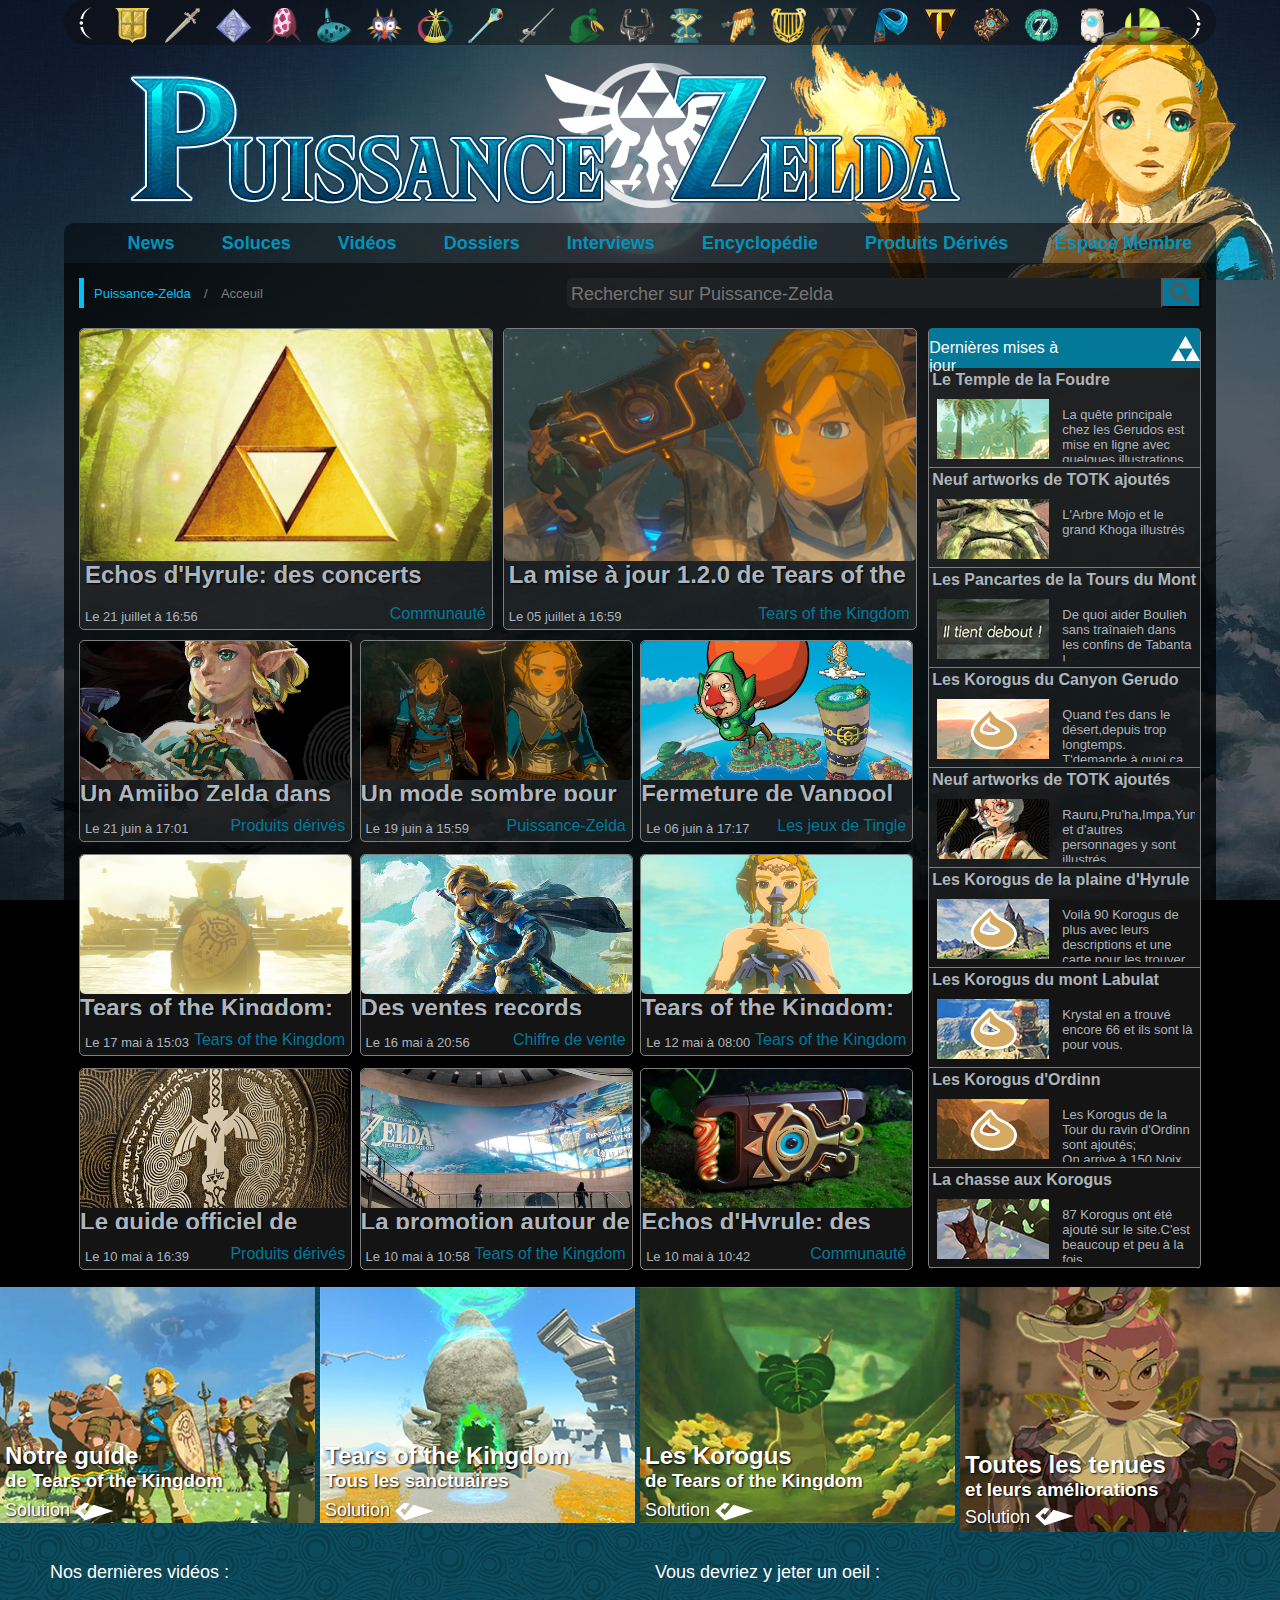
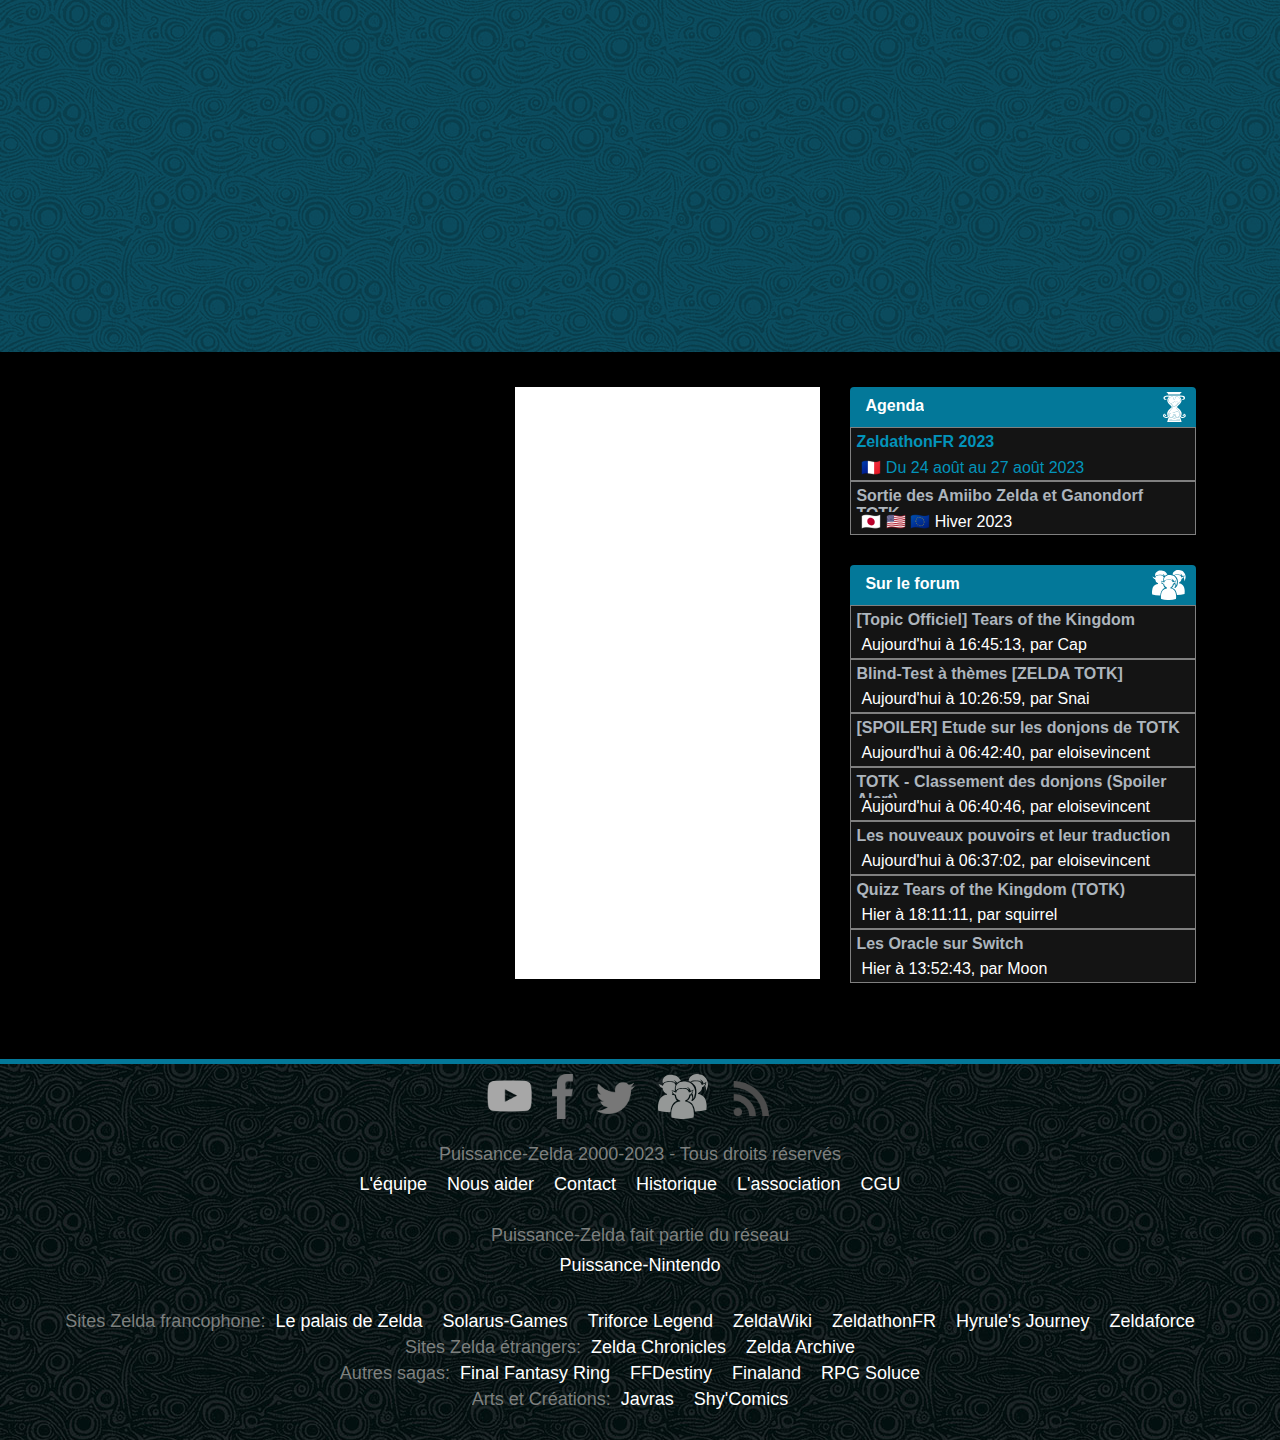
<file: HTML/index.html>
<!DOCTYPE html>
<html lang="fr">

<head>
    <meta charset="UTF-8" />
    <meta http-equiv="X-UA-Compatible" content="IE=edge" />
    <meta name="viewport" content="width=device-width, initial-scale=1.0" />
    <link rel="stylesheet" href="../CSS/style.css" />
    <link rel="shortcut icon" href="../IMAGES/logozelda.png" type="image/x-icon" />
    <title>Puissance Zelda-Soluces,News</title>
</head>

<body>
    <div class="container">
        <header>
            <nav class="nav-zelda">
                <ul>
                    <li><img class="parenthese" src="../IMAGES/nav/parenthesegauche.png" alt=""> </li>

                    <li>
                        <a href="#">
                            <img class="loz" src="../IMAGES/nav/01-LOZ.png" alt="" />
                        </a>
                        <ul class="sous-menu">
                            <img src="../IMAGES/sous-menu/loz.jpg" alt="">

                            <div class="menu-sous-menu">
                                <div class="titre-sous-menu">
                                    <img class="image-sous-menu" src="../IMAGES/sous-menu/pre.svg" alt="">
                                    <h1> The Legend of Zelda</h1>
                                    <img class="image-sous-menu" src="../IMAGES/sous-menu/post.svg" alt="">

                                </div>
                                <div class="main-sous-menu">
                                    <div class="soluce-sous-menu">
                                        <li class="blue-menu">Solution</li>
                                        <li>Le Donjon Aigle</li>
                                        <li>Le Donjon Lune</li>
                                        <li>Le Donjon Mangi</li>
                                        <li>Le Donjon Serpant</li>
                                        <li>Le Donjon Lézard</li>
                                        <li>Le Donjon Dragon</li>
                                        <li>Le Donjon Démon</li>
                                        <li>Le Donjon Lion</li>
                                        <li>Montagne de la Mort</li>
                                        <li class="blue-menu">Seconde quête</li>
                                    </div>
                                    <div class="aide-sous-menu">
                                        <li class="blue-menu">Aides de jeu</li>
                                        <li>Conteneurs de Coeurs</li>
                                        <li>Cartes </li>
                                        <li>Bestiaire</li>
                                        <li>Astuces</li>
                                    </div>
                                    <div class="info-sous-menu">
                                        <li class="blue-menu">Infos et médias</li>
                                        <li>Légende</li>
                                        <li>Critique</li>
                                        <li>Anecdotes</li>
                                        <li>Encyclopédie</li>
                                        <li>Images</li>
                                        <li>Vidéos</li>
                                    </div>
                                </div>
                            </div>

                        </ul>
                    </li>
                    <li>
                        <a href="#">
                            <img src="../IMAGES/nav/02-AOL.png" alt="">
                        </a>
                    </li>
                    <li>
                        <a href="#">
                            <img src="../IMAGES/nav/03-ALTTP.png" alt="">
                        </a>
                    </li>
                    <li>
                        <a href="#">
                            <img src="../IMAGES/nav/04-LA.png" alt="">
                        </a>
                    </li>
                    <li>
                        <a href="#">
                            <img src="../IMAGES/nav/05-OOT.png" alt="">
                        </a>
                    </li>
                    <li>
                        <a href="#">
                            <img src="../IMAGES/nav/06-MM.png" alt="">
                        </a>
                    </li>
                    <li>
                        <a href="#">
                            <img src="../IMAGES/nav/07-OOA.png" alt="">
                        </a>
                    </li>
                    <li>
                        <a href="#">
                            <img src="../IMAGES/nav/08-OOS.png" alt="">
                        </a>
                    </li>
                    <li>
                        <a href="#">
                            <img src="../IMAGES/nav/09-TWW.png" alt="">
                        </a>
                    </li>

                    <li>
                        <a href="#">
                            <img src="../IMAGES/nav/11-TMC.png" alt="">
                        </a>
                    </li>

                    <li>
                        <a href="#">
                            <img src="../IMAGES/nav/12-TP.png" alt="">
                        </a>
                    </li>
                    <li>
                        <a href="#">
                            <img src="../IMAGES/nav/13-PH.png" alt="">
                        </a>
                    </li>
                    <li>
                        <a href="#">
                            <img src="../IMAGES/nav/14-ST.png" alt="">
                        </a>
                    </li>
                    <li>
                        <a href="#">
                            <img src="../IMAGES/nav/15-SS.png" alt="">
                        </a>
                    </li>
                    <li>
                        <a href="#">
                            <img src="../IMAGES/nav/16-ALBW.png" alt="">
                        </a>
                    </li>
                    <li>
                        <a href="#">
                            <img src="../IMAGES/nav/17-HW.png" alt="">
                        </a>
                    </li>
                    <li>
                        <a href="#">
                            <img src="../IMAGES/nav/19-TFH.png" alt="">
                        </a>
                    </li>

                    <li>
                        <a href="#">
                            <img src="../IMAGES/nav/20-BOTW.png" alt="">
                        </a>
                    </li>
                    <li>
                        <a href="#">
                            <img src="../IMAGES/nav/totk.png" alt="">
                        </a>
                    </li>
                    <li>
                        <a href="#">
                            <img src="../IMAGES/nav/22-HWEF.png" alt="">
                        </a>
                    </li>
                    <li>
                        <a href="#">
                            <img src="../IMAGES/nav/00-Autres.png" alt="">
                        </a>
                    </li>
                    <li><img class="parenthese-droite" src="../IMAGES/nav/parenthesegauche.png" alt=""> </li>
                </ul>
            </nav>
            <a href="#"> <img class="logo-site" src="../IMAGES/logo.png" alt="" /></a>
            <img class="zelda" src="../IMAGES/header-xxl-dark.png" alt="">
        </header>

        <main>
            <nav class="nav-main">
                <ul>
                    <li>
                        <a href="#">News</a>
                    </li>
                    <li>
                        <a href="#">Soluces</a>
                    </li>
                    <li>
                        <a href="#">Vidéos</a>
                    </li>
                    <li>
                        <a href="#">Dossiers</a>
                    </li>
                    <li>
                        <a href="#">Interviews</a>
                    </li>
                    <li>
                        <a href="#">Encyclopédie</a>
                    </li>
                    <li>
                        <a href="#">Produits Dérivés</a>
                    </li>
                    <li>
                        <a href="#">Espace Membre</a>
                    </li>

                </ul>
            </nav>
            <div class="recherche">
                <p> <a href="#">Puissance-Zelda &nbsp;</a> / &nbsp;Acceuil</p>
                <form method="GET" action="">
                    <input class="rechercher" type="search" placeholder="Rechercher sur Puissance-Zelda">
                    <button type="submit"><img src="../IMAGES/nav/Vector-Search-PNG-Free-Download.png" alt=""></button>
                </form>
            </div>

            <div class="panneaux-article">

                <div class="article">

                    <div class="article-principal">
                        <div class="card-p">
                            <img src="../IMAGES/6412.jpg" alt="">
                            <h2>Echos d'Hyrule: des concerts hommage à Zelda près de chez vous</h2>
                            <div class="date-cat">
                                <p>Le 21 juillet à 16:56</p>
                                <a class="catégorie" href="#">Communauté</a>
                            </div>
                        </div>
                        <div class="card-p">
                            <img src="../IMAGES/6411.jpg" alt="">
                            <h2>La mise à jour 1.2.0 de Tears of the Kingdom vous offre des objets</h2>
                            <div class="date-cat">
                                <p>Le 05 juillet à 16:59</p>
                                <a class="catégorie" href="#">Tears of the Kingdom</a>
                            </div>
                        </div>

                    </div>
                    <div class="article-secondaire">
                        <div class="card-s">
                            <img src="../IMAGES/6410.jpg" alt="">
                            <h2>Un Amiibo Zelda dans sa tenue soneau et un Amiibo Ganondorf cet hiver</h2>
                            <div class="date-cat">
                                <p>Le 21 juin à 17:01</p>
                                <a class="catégorie" href="#">Produits dérivés</a>
                            </div>
                        </div>
                        <div class="card-s">
                            <img src="../IMAGES/6409.jpg" alt="">
                            <h2>Un mode sombre pour Puissance-Zelda</h2>
                            <div class="date-cat">
                                <p>Le 19 juin à 15:59</p>
                                <a class="catégorie" href="#">Puissance-Zelda</a>
                            </div>
                        </div>
                        <div class="card-s">
                            <img src="../IMAGES/6408.jpg" alt="">
                            <h2>Fermeture de Vanpool et licenciments chez Brace Yourself Games</h2>
                            <div class="date-cat">
                                <p>Le 06 juin à 17:17</p>
                                <a class="catégorie" href="#">Les jeux de Tingle</a>
                            </div>
                        </div>
                        <div class="card-s">
                            <img src="../IMAGES/6407.jpg" alt="">
                            <h2>Tears of the Kingdom: sixièm jeu à obtenir la note parfaite dans Famitsu et Edge</h2>
                            <div class="date-cat">
                                <p>Le 17 mai à 15:03</p>
                                <a class="catégorie" href="#">Tears of the Kingdom</a>
                            </div>
                        </div>
                        <div class="card-s">
                            <img src="../IMAGES/6406.png" alt="">
                            <h2>Des ventes records pour Tears of the Kingdom</h2>
                            <div class="date-cat">
                                <p>Le 16 mai à 20:56</p>
                                <a class="catégorie" href="#">Chiffre de vente</a>
                            </div>
                        </div>
                        <div class="card-s">
                            <img src="../IMAGES/6405.jpg" alt="">
                            <h2>Tears of the Kingdom: nos premières impressions,sans spoiler !</h2>
                            <div class="date-cat">
                                <p>Le 12 mai à 08:00</p>
                                <a class="catégorie" href="#">Tears of the Kingdom</a>
                            </div>
                        </div>
                        <div class="card-s">
                            <img src="../IMAGES/6404.jpg" alt="">
                            <h2>Le guide officiel de Tears of the Kingdom se dévoile</h2>
                            <div class="date-cat">
                                <p>Le 10 mai à 16:39</p>
                                <a class="catégorie" href="#">Produits dérivés</a>
                            </div>
                        </div>
                        <div class="card-s">
                            <img src="../IMAGES/6403.jpg" alt="">
                            <h2>La promotion autour de Tears of the Kingdom bat son plein</h2>
                            <div class="date-cat">
                                <p>Le 10 mai à 10:58</p>
                                <a class="catégorie" href="#">Tears of the Kingdom</a>
                            </div>
                        </div>
                        <div class="card-s">
                            <img src="../IMAGES/6402.jpg" alt="">
                            <h2>Echos d'Hyrule: des concerts hommage à Zelda près de chez vous</h2>
                            <div class="date-cat">
                                <p>Le 10 mai à 10:42</p>
                                <a class="catégorie" href="#">Communauté</a>
                            </div>
                        </div>
                    </div>
                </div>
                <aside>
                    <div class="entete">
                        <h3>Dernières mises à jour</h3>
                        <img src="../IMAGES/triforce.svg" </img>
                    </div>
                    <div class="card-maj">
                        <h4>Le Temple de la Foudre</h4>
                        <div class="maj-main">
                            <img src="../IMAGES/gerudo.jpg" alt="">
                            <p>La quête principale chez les Gerudos est mise en ligne avec quelques illustrations</p>
                        </div>
                    </div>
                    <div class="card-maj">
                        <h4>Neuf artworks de TOTK ajoutés</h4>
                        <div class="maj-main">
                            <img src="../IMAGES/1760.jpg" alt="">
                            <p>L'Arbre Mojo et le grand Khoga illustrés</p>
                        </div>
                    </div>
                    <div class="card-maj">
                        <h4>Les Pancartes de la Tours du Mont Labulat</h4>
                        <div class="maj-main">
                            <img src="../IMAGES/1759.jpg" alt="">
                            <p>De quoi aider Boulieh sans traînaieh dans les confins de Tabanta !</p>
                        </div>
                    </div>
                    <div class="card-maj">
                        <h4>Les Korogus du Canyon Gerudo</h4>
                        <div class="maj-main">
                            <img src="../IMAGES/1758.jpg" alt="">
                            <p>Quand t'es dans le désert,depuis trop longtemps. <br>T'demande à quoi ça sert...</p>
                        </div>
                    </div>
                    <div class="card-maj">
                        <h4>Neuf artworks de TOTK ajoutés</h4>
                        <div class="maj-main">
                            <img src="../IMAGES/1757.jpg" alt="">
                            <p>Rauru,Pru'ha,Impa,Yunobo et d'autres personnages y sont illustrés.</p>
                        </div>
                    </div>
                    <div class="card-maj">
                        <h4>Les Korogus de la plaine d'Hyrule</h4>
                        <div class="maj-main">
                            <img src="../IMAGES/1756.jpg" alt="">
                            <p>Voilà 90 Korogus de plus avec leurs descriptions et une carte pour les trouver.</p>
                        </div>
                    </div>
                    <div class="card-maj">
                        <h4>Les Korogus du mont Labulat</h4>
                        <div class="maj-main">
                            <img src="../IMAGES/1755.jpg" alt="">
                            <p>Krystal en a trouvé encore 66 et ils sont là pour vous.</p>
                        </div>
                    </div>
                    <div class="card-maj">
                        <h4>Les Korogus d'Ordinn</h4>
                        <div class="maj-main">
                            <img src="../IMAGES/1754.jpg" alt="">
                            <p>Les Korogus de la Tour du ravin d'Ordinn sont ajoutés; <br>On arrive à 150 Noix.</p>
                        </div>
                    </div>
                    <div class="card-maj">
                        <h4>La chasse aux Korogus</h4>
                        <div class="maj-main">
                            <img src="../IMAGES/1753.jpg" alt="">
                            <p>87 Korogus ont été ajouté sur le site.C'est beaucoup et peu à la fois.</p>
                        </div>
                    </div>

                </aside>
            </div>
            <div class="multimedia">
                <div class="solution">
                    <div class="card-soluce">
                        <img src="../IMAGES/171.jpg" class="card-img-soluce" alt="...">
                        <div class="card-body-soluce">
                            <h2>Notre guide</h2>
                            <h3> de Tears of the Kingdom</h3>
                            <div class="soluce">
                                <p>Solution</p>
                                <svg version="1.1" id="Calque_1" xmlns="http://www.w3.org/2000/svg"
                                    xmlns:xlink="http://www.w3.org/1999/xlink" x="0px" y="0px" viewBox="0 0 640 480"
                                    style="enable-background:new 0 0 640 480;" xml:space="preserve">
                                    <style type="text/css">
                                        .st0 {
                                            fill: #fff;
                                        }
                                    </style>
                                    <polygon class="st0" points="597.35,232.17 321.93,148.98 201.72,288.98 143.9,232.17 178.89,191.59 202.48,215.17 270.19,133.76 
                               200.2,115.5 69.33,232.17 201.72,362.02 " />
                                </svg>
                            </div>

                        </div>
                    </div>
                    <div class="card-soluce">
                        <img src="../IMAGES/170.jpg" class="card-img-soluce" alt="...">
                        <div class="card-body-soluce">
                            <h2>Tears of the Kingdom</h2>
                            <h3>Tous les sanctuaires</h3>
                            <div class="soluce">
                                <p>Solution</p>
                                <svg version="1.1" id="Calque_1" xmlns="http://www.w3.org/2000/svg"
                                    xmlns:xlink="http://www.w3.org/1999/xlink" x="0px" y="0px" viewBox="0 0 640 480"
                                    style="enable-background:new 0 0 640 480;" xml:space="preserve">
                                    <style type="text/css">
                                        .st0 {
                                            fill: #fff;
                                        }
                                    </style>
                                    <polygon class="st0" points="597.35,232.17 321.93,148.98 201.72,288.98 143.9,232.17 178.89,191.59 202.48,215.17 270.19,133.76 
                       200.2,115.5 69.33,232.17 201.72,362.02 " />
                                </svg>
                            </div>
                        </div>
                    </div>
                    <div class="card-soluce">
                        <img src="../IMAGES/173.jpg" class="card-img-soluce" alt="...">
                        <div class="card-body-soluce">
                            <h2>Les Korogus</h2>
                            <h3>de Tears of the Kingdom</h3>
                            <div class="soluce">
                                <p>Solution</p>
                                <svg version="1.1" id="Calque_1" xmlns="http://www.w3.org/2000/svg"
                                    xmlns:xlink="http://www.w3.org/1999/xlink" x="0px" y="0px" viewBox="0 0 640 480"
                                    style="enable-background:new 0 0 640 480;" xml:space="preserve">
                                    <style type="text/css">
                                        .st0 {
                                            fill: #fff;
                                        }
                                    </style>
                                    <polygon class="st0" points="597.35,232.17 321.93,148.98 201.72,288.98 143.9,232.17 178.89,191.59 202.48,215.17 270.19,133.76 
                       200.2,115.5 69.33,232.17 201.72,362.02 " />
                            </div>
                        </div>
                    </div>
                    <div class="card-soluce-right">
                        <img src="../IMAGES/172.png" class="card-img-soluce" alt="...">
                        <div class="card-body-soluce">
                            <h2>Toutes les tenues</h2>
                            <h3>et leurs améliorations</h3>
                            <div class="soluce-right">
                                <p>Solution</p>
                                <svg version="1.1" id="Calque_1" xmlns="http://www.w3.org/2000/svg"
                                    xmlns:xlink="http://www.w3.org/1999/xlink" x="0px" y="0px" viewBox="0 0 640 480"
                                    style="enable-background:new 0 0 640 480;" xml:space="preserve">
                                    <style type="text/css">
                                        .st0 {
                                            fill: #fff;
                                        }
                                    </style>
                                    <polygon class="st0" points="597.35,232.17 321.93,148.98 201.72,288.98 143.9,232.17 178.89,191.59 202.48,215.17 270.19,133.76 
                       200.2,115.5 69.33,232.17 201.72,362.02 " />
                            </div>
                        </div>
                    </div>

                </div>
                <div class="video">
                    <div class="video-principal">
                        <p> Nos dernières vidéos : </p>
                        <iframe type="text/html"
                            src="//www.youtube-nocookie.com/embed?list=PuissanceZelda&amp;listType=user_uploads&amp;max-results=null&amp;theme=null&amp;rel=null&amp; controls=null&amp;showinfo=null&amp;autoplay=null"
                            frameborder="0"></iframe>
                    </div>
                    <div class="video-secondaire">
                        <p class="h3-video"> Vous devriez y jeter un oeil : </p>
                        <div class="layout-video">
                            <iframe width="560" height="315" src="https://www.youtube.com/embed/05g7D-kbbrQ"
                                title="YouTube video player" frameborder="0"
                                allow="accelerometer; autoplay; clipboard-write; encrypted-media; gyroscope; picture-in-picture; web-share"
                                allowfullscreen></iframe>
                            <iframe width="560" height="315" src="https://www.youtube.com/embed/LyE-jwIrjKg"
                                title="YouTube video player" frameborder="0"
                                allow="accelerometer; autoplay; clipboard-write; encrypted-media; gyroscope; picture-in-picture; web-share"
                                allowfullscreen></iframe>
                            <iframe width="560" height="315" src="https://www.youtube.com/embed/ynDPrCyu3DY"
                                title="YouTube video player" frameborder="0"
                                allow="accelerometer; autoplay; clipboard-write; encrypted-media; gyroscope; picture-in-picture; web-share"
                                allowfullscreen></iframe>
                            <iframe width="560" height="315" src="https://www.youtube.com/embed/CheXZLOQcAg"
                                title="YouTube video player" frameborder="0"
                                allow="accelerometer; autoplay; clipboard-write; encrypted-media; gyroscope; picture-in-picture; web-share"
                                allowfullscreen></iframe>

                        </div>


                    </div>
                </div>
            </div>
            <div class="reseaux-sociaux">
                <iframe class="facebook" name="f1b0276a3485664" width="409px" height="600px"
                    data-testid="fb:page Facebook Social Plugin" title="fb:page Facebook Social Plugin" frameborder="0"
                    allowtransparency="true" allowfullscreen="true" scrolling="no" allow="encrypted-media"
                    src="https://www.facebook.com/v2.10/plugins/page.php?adapt_container_width=true&amp;app_id=278567718827826&amp;channel=https%3A%2F%2Fstaticxx.facebook.com%2Fx%2Fconnect%2Fxd_arbiter%2F%3Fversion%3D46%23cb%3Df1ba342592ebd6c%26domain%3Dwww.puissance-zelda.com%26is_canvas%3Dfalse%26origin%3Dhttps%253A%252F%252Fwww.puissance-zelda.com%252Ff29ed7b76c081bc%26relation%3Dparent.parent&amp;container_width=408&amp;height=600&amp;hide_cover=false&amp;href=https%3A%2F%2Fwww.facebook.com%2FPuissanceZelda%2F&amp;locale=fr_FR&amp;sdk=joey&amp;show_facepile=true&amp;small_header=true&amp;tabs=timeline&amp;width=409"
                    style="border: none; visibility: visible; width: 408px; height: 271px;" class=""></iframe>
                <iframe class="twitter" id="twitter-widget-0" scrolling="no" frameborder="0" allowtransparency="true"
                    allowfullscreen="true" class=""
                    style="position: static; visibility: visible; height: 592px; display: block; flex-grow: 1;"
                    title="Twitter Timeline"
                    src="https://syndication.twitter.com/srv/timeline-profile/screen-name/PuissanceZelda?creatorScreenName=PuissanceZelda&amp;dnt=false&amp;embedId=twitter-widget-0&amp;features=[base64]%3D%3D&amp;frame=false&amp;hideBorder=false&amp;hideFooter=false&amp;hideHeader=false&amp;hideScrollBar=false&amp;lang=fr&amp;maxHeight=592px&amp;origin=https%3A%2F%2Fwww.puissance-zelda.com%2F&amp;sessionId=28e8e8a6464f0349ecec4246e8247ab3152cdf28&amp;showHeader=true&amp;showReplies=false&amp;siteScreenName=PuissanceZelda&amp;theme=dark&amp;transparent=false&amp;widgetsVersion=aaf4084522e3a%3A1674595607486"></iframe>
                <div class="agenda-forum">
                    <div class="agenda">
                        <div class="entete-agenda">
                            <h3>Agenda</h3>
                            <svg xmlns="http://www.w3.org/2000/svg" viewBox="0 0 283.79 373.04">
                                <defs>
                                    <style>
                                        .cls-1 {
                                            fill: none;
                                        }

                                        .cls-2 {
                                            fill: #fff;
                                        }
                                    </style>
                                </defs>
                                <g id="Calque_2" data-name="Calque 2">
                                    <g id="Calque_3" data-name="Calque 3">
                                        <path class="cls-1"
                                            d="M203.32,336.6s-35.46,10.74-59.36-5.89c-.78-.37-1.46-.72-2.07-1.06-.6.34-1.28.69-2.06,1.06-23.9,16.63-59.37,5.89-59.37,5.89-9.82,6.81-5.18,19.06-5.18,19.06H208.51S213.15,343.41,203.32,336.6Z" />
                                        <path class="cls-1"
                                            d="M160.51,185.2c.25-6.64,3.58-9.41,23.81-32.5,26.71-30.5,29.89-35.92,31-42.71,1.31-8.06.27-21.69-16.31-40.83-2.88-2.54-9.4-7.74-16.46-9.39-13.28.74-24.49,1.54-27.71,1.77l-4,18.07L149,90.34H130.67l-1.84-10.73-4-18.07c-2.47-.18-9.65-.69-18.87-1.25h0C94.66,59.57,82.74,71.6,82.74,71.6,68.12,89.46,67.23,102.28,68.48,110c1.1,6.79,4.27,12.21,31,42.71,20.23,23.09,23.56,25.86,23.81,32.5.5,13.06-11.84,16.73-30.24,41.2-12.52,16.66-26.46,35.21-24.94,56.69.85,12,6.3,21.89,10,28.42,10.8,14.46,47.12,6.35,47.12,6.35l9.07-24.29h15.3l9.08,24.29s36.32,8.11,47.12-6.35c3.64-6.53,9.1-16.42,9.95-28.42,1.51-21.48-12.43-40-24.95-56.69C172.35,201.93,160,198.26,160.51,185.2Zm-58-42.33a37.48,37.48,0,0,1,6.05-4.53c5.72-3.45,9.17-3.4,14-5.3,9.21-3.61,8.94-8.62,15.49-11,4.21-1.5,10.93-1.79,21.54,4.54.49-.38,10.43-7.8,21.17-3.4a20.7,20.7,0,0,1,10.2,9.45c-5.72,7.7-10.83,13.94-14.74,18.52a272.82,272.82,0,0,1-20,20.78c-11,10.37-14.24,11.74-17.38,11.34-5.1-.64-8.06-5.65-11.34-10.58A186.7,186.7,0,0,0,102.49,142.87Zm99.78,121.7c1.44,3.18,7.84,17.35.76,31.37-1.11,2.2-6.56,13-18.9,15.88a28.25,28.25,0,0,1-18.52-2.27l-.45-1.13-1.13.48-11-30-23.44-.27-10.88,29.75c-.42.3-.85.57-1.28.85l-.31.77-.21-.42c-10,6.2-22,6.27-29.95.32-9.34-6.95-9.43-19.25-9.45-21.55,0-1.86-.09-12.3,7.18-19.65,5.87-5.94,12.61-5.89,28.72-8.32,7.89-1.18,19.18-3.14,32.89-6.42,9.34-9.59,22.57-13.66,34.39-10.21C194.73,247.88,200.54,260.74,202.27,264.57Z" />
                                        <path class="cls-1"
                                            d="M144,323.15l-2.07-6.41-2.06,6.41a20.64,20.64,0,0,1,2.06.33A20.57,20.57,0,0,1,144,323.15Z" />
                                        <path class="cls-2"
                                            d="M64,30.24H212.48C212.48,15.73,235.55.48,236.27,0H40.13l.08,0C41.69,1,64,16,64,30.24Z" />
                                        <path class="cls-2"
                                            d="M26.53,287.36c-3.7,4-2.62,12.18,2.26,14.36,4.11,1.84,10.38-.8,11.72-6.05a8.92,8.92,0,0,0-6-10.58A8.17,8.17,0,0,0,26.53,287.36Z" />
                                        <path class="cls-2"
                                            d="M255,301.72c4.89-2.18,6-10.36,2.27-14.36a8.18,8.18,0,0,0-7.94-2.27,8.92,8.92,0,0,0-6,10.58C244.62,300.92,250.88,303.56,255,301.72Z" />
                                        <path class="cls-2"
                                            d="M264.06,269.11c-8.08-.75-16.35,4.29-21.54,12.47,7.32-5,16.69-4,21.54,1.51,5.91,6.68,2.23,16.63-1.51,21.54-7.67,10.08-22.09,7.45-23.43,7.19a27.31,27.31,0,0,1-15.7-9.76c8.21-13.77,11.34-32.62,5.87-49.58C222,230,199.74,211,190.36,203c-8.22-7-13.83-10.4-14.36-17-.82-10.25,11.65-15.28,26.84-31.37,11.66-12.35,27.25-28.88,27.59-50.27.37-23.93-18.55-41.07-20.41-42.71-1.21-1.06-2.42-2-3.63-2.93,12.66-.42,24.18-.49,29.9.29,16.63,2.26,23.43,14.74,19.65,22.29s-22.3,7.56-22.3,7.56c6.05,6.43,18.52,13.23,31.25,4.16s9.19-24.94,6.5-30.61c-2.56-5.37-11.78-17.19-52-18.41l.45-.11H59.79c-10.14-.87-25.27-.37-39.65,7.76-8.52,4.81-11,9-11.88,10.76C5.57,68,2,83.91,14.76,93a22.54,22.54,0,0,0,11,4.3c7.34.7,12.88-2.72,15-4.08A26.24,26.24,0,0,0,46,88.82c-1.68,0-18.79-.54-22.3-7.56-3.78-7.55,3-20,19.65-22.29,6.31-.86,19.68-.69,33.84-.15-1.14.86-2.29,1.79-3.43,2.79C71.91,63.25,53,80.39,53.36,104.32c.33,21.39,15.93,37.92,27.59,50.27,15.19,16.09,27.65,21.12,26.84,31.37-.53,6.61-6.15,10-14.37,17-9.37,8-31.68,27-38.93,49.51-5.46,17-2.34,35.81,5.88,49.58a27.35,27.35,0,0,1-15.7,9.76c-1.34.26-15.76,2.89-23.44-7.19-3.74-4.91-7.42-14.86-1.51-21.54,4.85-5.48,14.22-6.54,21.55-1.51-5.19-8.18-13.47-13.22-21.55-12.47C6.92,270.29-.82,285.59.07,296.7c1.34,16.81,22.78,28.71,40.82,27.59,12.59-.79,21.77-7.81,26.75-12.73.88.9,1.79,1.76,2.7,2.58L67,322,51.76,373H232l-15.21-51-3.38-7.88c.91-.82,1.82-1.68,2.7-2.58,5,4.92,14.16,11.94,26.76,12.73,18,1.12,39.48-10.78,40.82-27.59C284.6,285.59,276.87,270.29,264.06,269.11Zm-55.55,86.55H75.28s-4.64-12.25,5.18-19.06c0,0,35.47,10.74,59.37-5.89.78-.37,1.46-.72,2.06-1.06.61.34,1.29.69,2.07,1.06,23.9,16.63,59.36,5.89,59.36,5.89C213.15,343.41,208.51,355.66,208.51,355.66Zm-68.68-32.51,2.06-6.41,2.07,6.41a20.57,20.57,0,0,0-2.07.33A20.64,20.64,0,0,0,139.83,323.15Zm75.86-40.06c-.85,12-6.31,21.89-9.95,28.42-10.8,14.46-47.12,6.35-47.12,6.35l-9.08-24.29h-15.3l-9.07,24.29S88.85,326,78.05,311.51c-3.65-6.53-9.1-16.42-10-28.42-1.52-21.48,12.42-40,24.94-56.69,18.4-24.47,30.74-28.14,30.24-41.2-.25-6.64-3.58-9.41-23.81-32.5-26.72-30.5-29.89-35.92-31-42.71-1.25-7.71-.36-20.53,14.26-38.39,0,0,11.92-12,23.21-11.31h0c9.22.56,16.4,1.07,18.87,1.25l4,18.07,1.84,10.73H149l1.84-10.73,4-18.07c3.22-.23,14.43-1,27.71-1.77,7.06,1.65,13.58,6.85,16.46,9.39,16.58,19.14,17.62,32.77,16.31,40.83-1.1,6.79-4.28,12.21-31,42.71-20.23,23.09-23.56,25.86-23.81,32.5-.5,13.06,11.84,16.73,30.23,41.2C203.26,243.06,217.2,261.61,215.69,283.09Z" />
                                        <path class="cls-2"
                                            d="M138.78,183.31c3.14.4,6.33-1,17.38-11.34a272.82,272.82,0,0,0,20-20.78c3.91-4.58,9-10.82,14.74-18.52a20.7,20.7,0,0,0-10.2-9.45c-10.74-4.4-20.68,3-21.17,3.4-10.61-6.33-17.33-6-21.54-4.54-6.55,2.34-6.28,7.35-15.49,11-4.82,1.9-8.27,1.85-14,5.3a37.48,37.48,0,0,0-6.05,4.53,186.7,186.7,0,0,1,25,29.86C130.72,177.66,133.68,182.67,138.78,183.31Z" />
                                        <path class="cls-2"
                                            d="M146.34,254c-13.71,3.28-25,5.24-32.89,6.42-16.11,2.43-22.85,2.38-28.72,8.32-7.27,7.35-7.19,17.79-7.18,19.65,0,2.3.11,14.6,9.45,21.55,8,5.95,20,5.88,30-.32l.21.42.31-.77c.43-.28.86-.55,1.28-.85l10.88-29.75,23.44.27,11,30,1.13-.48.45,1.13a28.25,28.25,0,0,0,18.52,2.27c12.34-2.89,17.79-13.68,18.9-15.88,7.08-14,.68-28.19-.76-31.37-1.73-3.83-7.54-16.69-21.54-20.79C168.91,240.33,155.68,244.4,146.34,254Z" />
                                    </g>
                                </g>
                            </svg>
                        </div>
                        <div class="card-agenda">
                            <h4 class="blue">ZeldathonFR 2023</h4>
                            <p class="blue">🇫🇷 Du 24 août au 27 août 2023
                            </p>
                        </div>

                        <div class="card-agenda">
                            <h4>Sortie des Amiibo Zelda et Ganondorf TOTK</h4>
                            <p>🇯🇵 🇺🇸 🇪🇺 Hiver 2023
                            </p>
                        </div>

                    </div>
                    <div class="forum">
                        <div class="entete-agenda">
                            <h3>Sur le forum</h3>
                            <svg xmlns="http://www.w3.org/2000/svg" viewBox="0 0 343.76 306.55">
                                <defs>
                                    <style>
                                        .cls-1 {
                                            fill: #fff;
                                        }
                                    </style>
                                </defs>
                                <g id="Calque_2" data-name="Calque 2">
                                    <g id="Calque_5" data-name="Calque 5">
                                        <path class="cls-1"
                                            d="M243.6,244.7c-2.83-12.53-5.9-26.12-16.63-37.79-11.06-12-26.23-17.66-39.42-19.55a17.87,17.87,0,0,1-.44-6.23,45.92,45.92,0,0,0,27.61-39.81c15.61-4.5,24.53-27.62,24.53-27.62L213,126.18a45.91,45.91,0,0,0-11.62-19.66c-8.31-8.31-58.74-7.32-67.16,2.38a45.77,45.77,0,0,0-9.7,18.31L96,113.7s9.87,25.61,27,28.17a45.93,45.93,0,0,0,30.32,40.35,12.54,12.54,0,0,1-1.45,5.91c-13.58,1.64-29.61,7.22-41.16,19.78C100,219.58,97,233.17,94.12,245.7a126.34,126.34,0,0,0-.76,51.4,295.79,295.79,0,0,0,151.19-.75c0-.27-.07-.54-.1-.81A126.21,126.21,0,0,0,243.6,244.7Z" />
                                        <path class="cls-1"
                                            d="M218.18,59.56c-15-6.24-46.49-13.89-64.91-4.25s-38,25.23-28.06,57c0,0,2.55-3.4,5.38-6.52,0,0,9.64-9.92,36-9.92s37.7,5.06,37.7,5.06,4.82,6,5.11,8.83c0,0,2.26-8.22,0-12.47,0,0-8.22-7.65-10.49-9.07,0,0,10.23,1.7,11.49,5.1,0,0,11.33,6.25,14.87,22.11l15.31-7.65,3.11-2.55s-2.26,21.54-8.22,25.79c0,0,13.33,20.13,2.56,42.81,0,0,15.87-23.53,17.29-51S233.21,65.8,218.18,59.56Z" />
                                    </g>
                                    <g id="Calque_6" data-name="Calque 6">
                                        <path class="cls-1"
                                            d="M332,194c-2.83-12.53-5.9-26.11-16.63-37.79-11.06-12-26.22-17.66-39.41-19.55a17.58,17.58,0,0,1-.45-6.22A45.94,45.94,0,0,0,303.1,90.58C318.71,86.08,327.63,63,327.63,63L301.34,75.44a46,46,0,0,0-11.63-19.66c-7.24-7.24-46.43-7.42-62-.94,9.67,6.47,16.18,14.72,23.9,22.33,17.29,17,13.89,58.64,8.94,76.78S238,183.15,238,183.15s-13.61,2.55-6.24-7.09,1.07-31,1.07-31L222.56,148c-1.87,25.51-23.94,35.15-23.94,35.15,45.36,3.4,51.31,50.46,55,63.42A51,51,0,0,1,255,255.8c.66,0,1.32,0,2,0a295.89,295.89,0,0,0,76-10.2c0-.27-.07-.54-.1-.81A126.21,126.21,0,0,0,332,194Z" />
                                        <path class="cls-1"
                                            d="M306.56,8.82c-15-6.23-46.48-13.89-64.91-4.25C226.3,12.6,210.17,24.78,211,47a63.41,63.41,0,0,1,12.17,5.06c5.05-2.92,15.05-6.95,31.84-6.95,26.37,0,37.7,5.06,37.7,5.06s4.82,6,5.11,8.83c0,0,2.26-8.22,0-12.47,0,0-8.22-7.65-10.49-9.07,0,0,10.24,1.7,11.5,5.1,0,0,11.32,6.25,14.86,22.11L329,57l3.12-2.55S329.81,76,323.86,80.25c0,0,13.32,20.13,2.55,42.81,0,0,15.87-23.53,17.29-51S321.59,15.06,306.56,8.82Z" />
                                        <path class="cls-1"
                                            d="M115.53,146.37A74.71,74.71,0,0,0,96.47,141,17.83,17.83,0,0,1,96,134.8a47.61,47.61,0,0,0,4.88-2.49A56.49,56.49,0,0,1,94.31,110L117,116.57h0c0-.16-4.61-22.63,3.22-41.45a46.08,46.08,0,0,0-10-14.94c-8.31-8.31-58.73-7.32-67.15,2.38a45.84,45.84,0,0,0-9.7,18.31L4.93,67.36S14.8,93,32,95.54a46,46,0,0,0,30.32,40.35,12.39,12.39,0,0,1-1.45,5.9c-13.58,1.64-29.61,7.22-41.15,19.78C8.93,173.25,5.86,186.83,3,199.36a126.33,126.33,0,0,0-.76,51.4,295.42,295.42,0,0,0,75.21,9.45c2.53,0,5-.06,7.48-.13,6.28-69.08,46.61-77.21,46.61-77.21C117,171.58,115.55,146.58,115.53,146.37Z" />
                                        <path class="cls-1"
                                            d="M127.1,13.22C112.07,7,80.61-.67,62.18,9S24.2,34.2,34.12,66c0,0,2.55-3.41,5.39-6.52,0,0,9.64-9.93,36-9.93s37.7,5.06,37.7,5.06,4.82,6,5.1,8.83c0,0,2.27-8.22,0-12.47,0,0-8.22-7.65-10.49-9.07,0,0,10.24,1.7,11.5,5.1,0,0,6.93,3.83,11.65,13.1,8-7,18.43-11.18,26.32-13.59C149.44,30.35,136.58,17.16,127.1,13.22Z" />
                                    </g>
                                </g>
                            </svg>
                        </div>
                        <div class="card-agenda">
                            <h4>[Topic Officiel] Tears of the Kingdom</h4>

                            <p>Aujourd'hui à 16:45:13, par Cap
                            </p>
                        </div>

                        <div class=" card-agenda">
                            <h4>Blind-Test à thèmes [ZELDA TOTK]</h4>

                            <p>Aujourd'hui à 10:26:59, par Snai </p>
                        </div>
                        <div class=" card-agenda">
                            <h4>[SPOILER] Etude sur les donjons de TOTK</h4>

                            <p>Aujourd'hui à 06:42:40, par eloisevincent </p>
                        </div>
                        <div class=" card-agenda">
                            <h4>TOTK - Classement des donjons (Spoiler Alert)</h4>

                            <p>Aujourd'hui à 06:40:46, par eloisevincent </p>
                        </div>
                        <div class=" card-agenda">
                            <h4>Les nouveaux pouvoirs et leur traduction</h4>

                            <p>Aujourd'hui à 06:37:02, par eloisevincent </p>
                        </div>
                        <div class=" card-agenda">
                            <h4>Quizz Tears of the Kingdom (TOTK)</h4>

                            <p>Hier à 18:11:11, par squirrel </p>
                        </div>
                        <div class=" card-agenda">
                            <h4>Les Oracle sur Switch</h4>

                            <p>Hier à 13:52:43, par Moon </p>
                        </div>
                    </div>

                </div>

        </main>

        <footer>
            <nav>
                <ul class="footer-reseaux">
                    <li>
                        <a href="#">
                            <img src="../IMAGES/pngwing.com.png" alt="">
                        </a>
                    </li>
                    <li>
                        <a href="#">
                            <img src="../IMAGES/PngItem_256124.png" </a>
                    </li>
                    <li>
                        <a href="#">
                            <img src="../IMAGES/nav footer/icones-twitter-grises.png" alt="">
                        </a>
                    </li>
                    <li>
                        <a href="#">
                            <img src="../IMAGES/forum_footer.svg" alt="">
                        </a>
                    </li>
                    <li>
                        <a href="#">
                            <img src="../IMAGES/nav footer/14311054340199.png" alt="">
                        </a>
                    </li>

                </ul>
            </nav>
            <p>Puissance-Zelda 2000-2023 - Tous droits réservés</p>
            <nav>
                <ul class="ul-1">
                    <li>
                        <a href="#"> L'équipe </a>
                    </li>
                    <li>
                        <a href="#"> Nous aider </a>
                    </li>
                    <li>
                        <a href="#"> Contact </a>
                    </li>
                    <li>
                        <a href="#"> Historique </a>
                    </li>
                    <li>
                        <a href="#"> L'association </a>
                    </li>
                    <li>
                        <a href="#"> CGU</a>
                    </li>

                </ul>
            </nav>
            <p>Puissance-Zelda fait partie du réseau</p>
            <a class="a-1" href="#"> Puissance-Nintendo</a>
            <div class="footer-site">
                <div class="site-footer">
                    <p>Sites Zelda francophone:</p>
                    <ul>
                        <a href="#">
                            <li>Le palais de Zelda</li>
                        </a>
                        <a href="#">
                            <li>Solarus-Games</li>
                        </a>
                        <a href="#">
                            <li>Triforce Legend</li>
                        </a>
                        <a href="#">
                            <li>ZeldaWiki</li>
                        </a>
                        <a href="#">
                            <li>ZeldathonFR</li>
                        </a>
                        <a href="#">
                            <li>Hyrule's Journey</li>
                        </a>
                        <a href="#">
                            <li>Zeldaforce</li>
                        </a>
                    </ul>
                </div>
                <div class="site-footer">
                    <p>Sites Zelda étrangers:</p>
                    <ul>
                        <a href="#">
                            <li>Zelda Chronicles</li>
                        </a>
                        <a href="#">
                            <li>Zelda Archive</li>
                        </a>
                    </ul>
                </div>
                <div class="site-footer">
                    <p>Autres sagas:</p>
                    <ul>
                        <a href="#">
                            <li>Final Fantasy Ring</li>
                        </a>
                        <a href="#">
                            <li>FFDestiny</li>
                        </a>
                        <a href="#">
                            <li>Finaland</li>
                        </a>
                        <a href="#">
                            <li>RPG Soluce</li>
                        </a>
                    </ul>
                </div>
                <div class="site-footer">
                    <p>Arts et Créations:</p>
                    <ul>
                        <a href="#">
                            <li>Javras</li>
                        </a>
                        <a href="#">
                            <li>Shy'Comics</li>
                        </a>
                    </ul>
                </div>
            </div>

        </footer>
    </div>

</body>

</html>
</file>
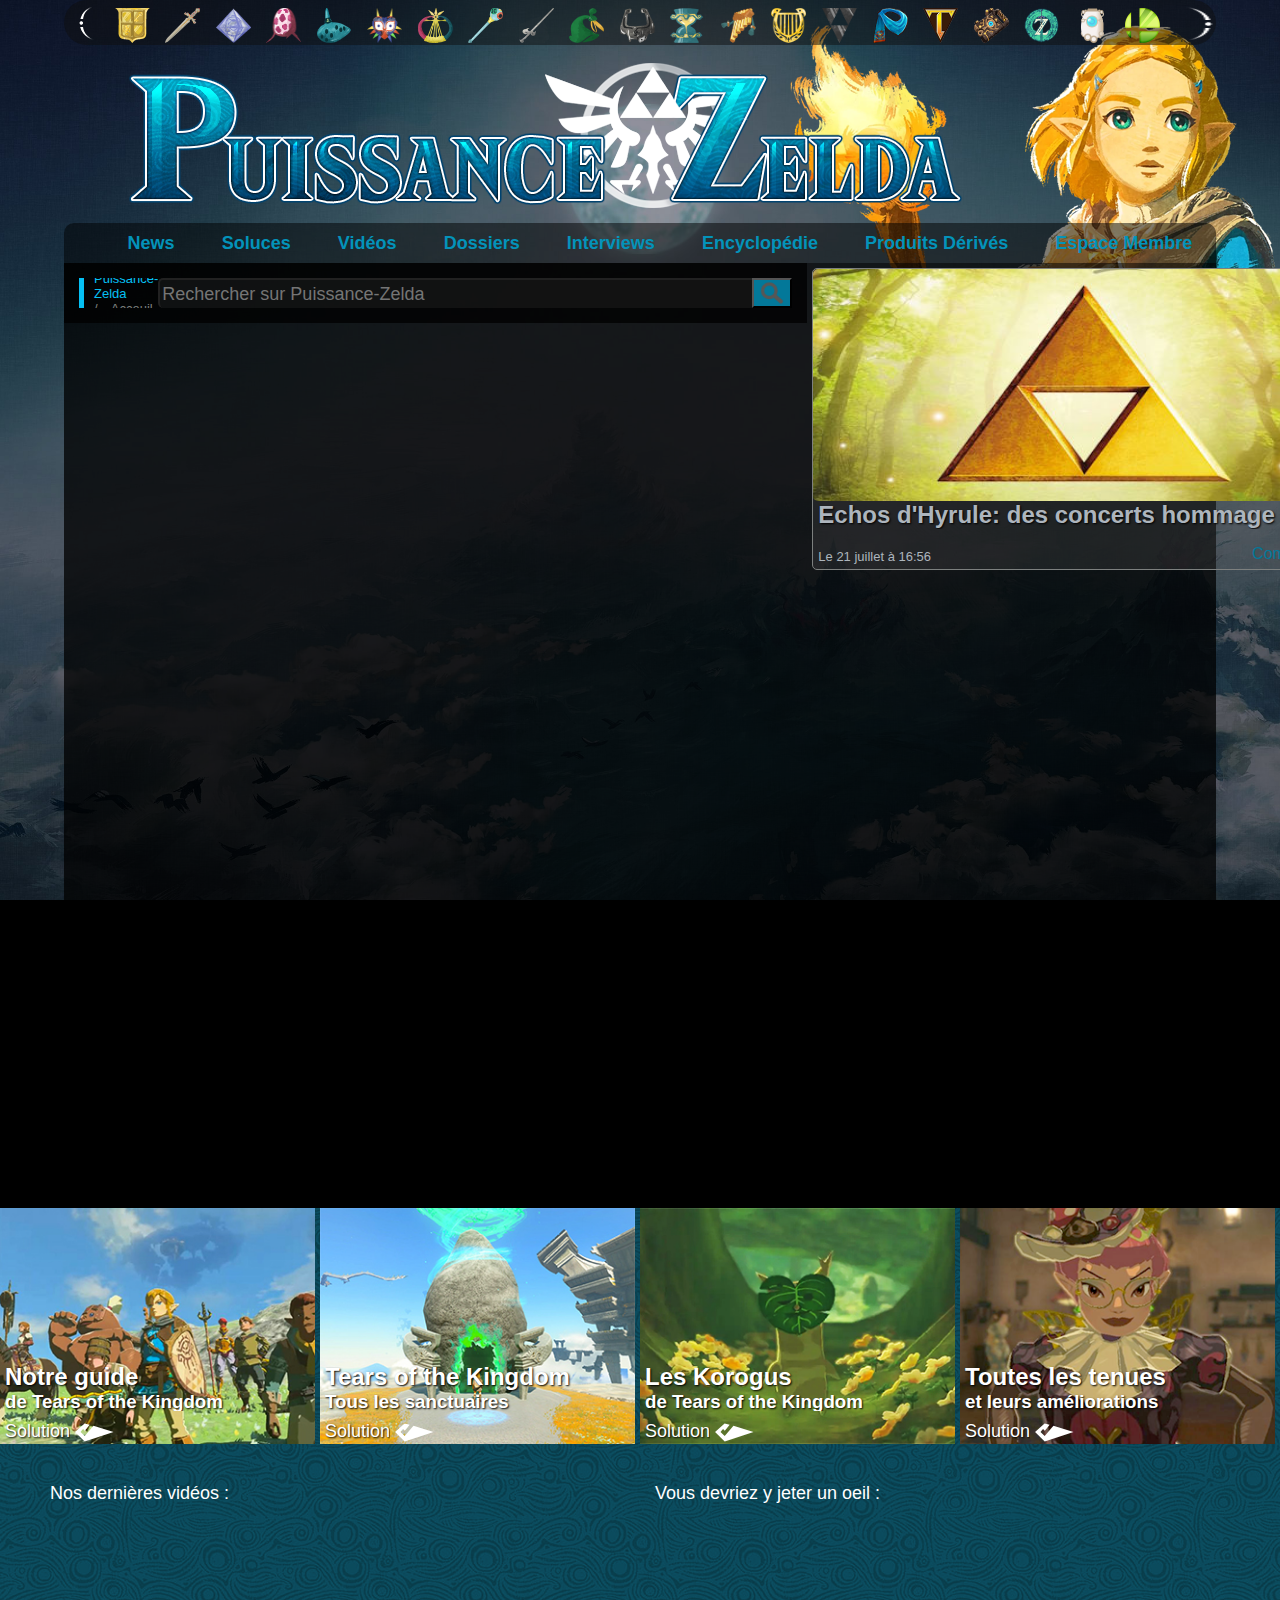
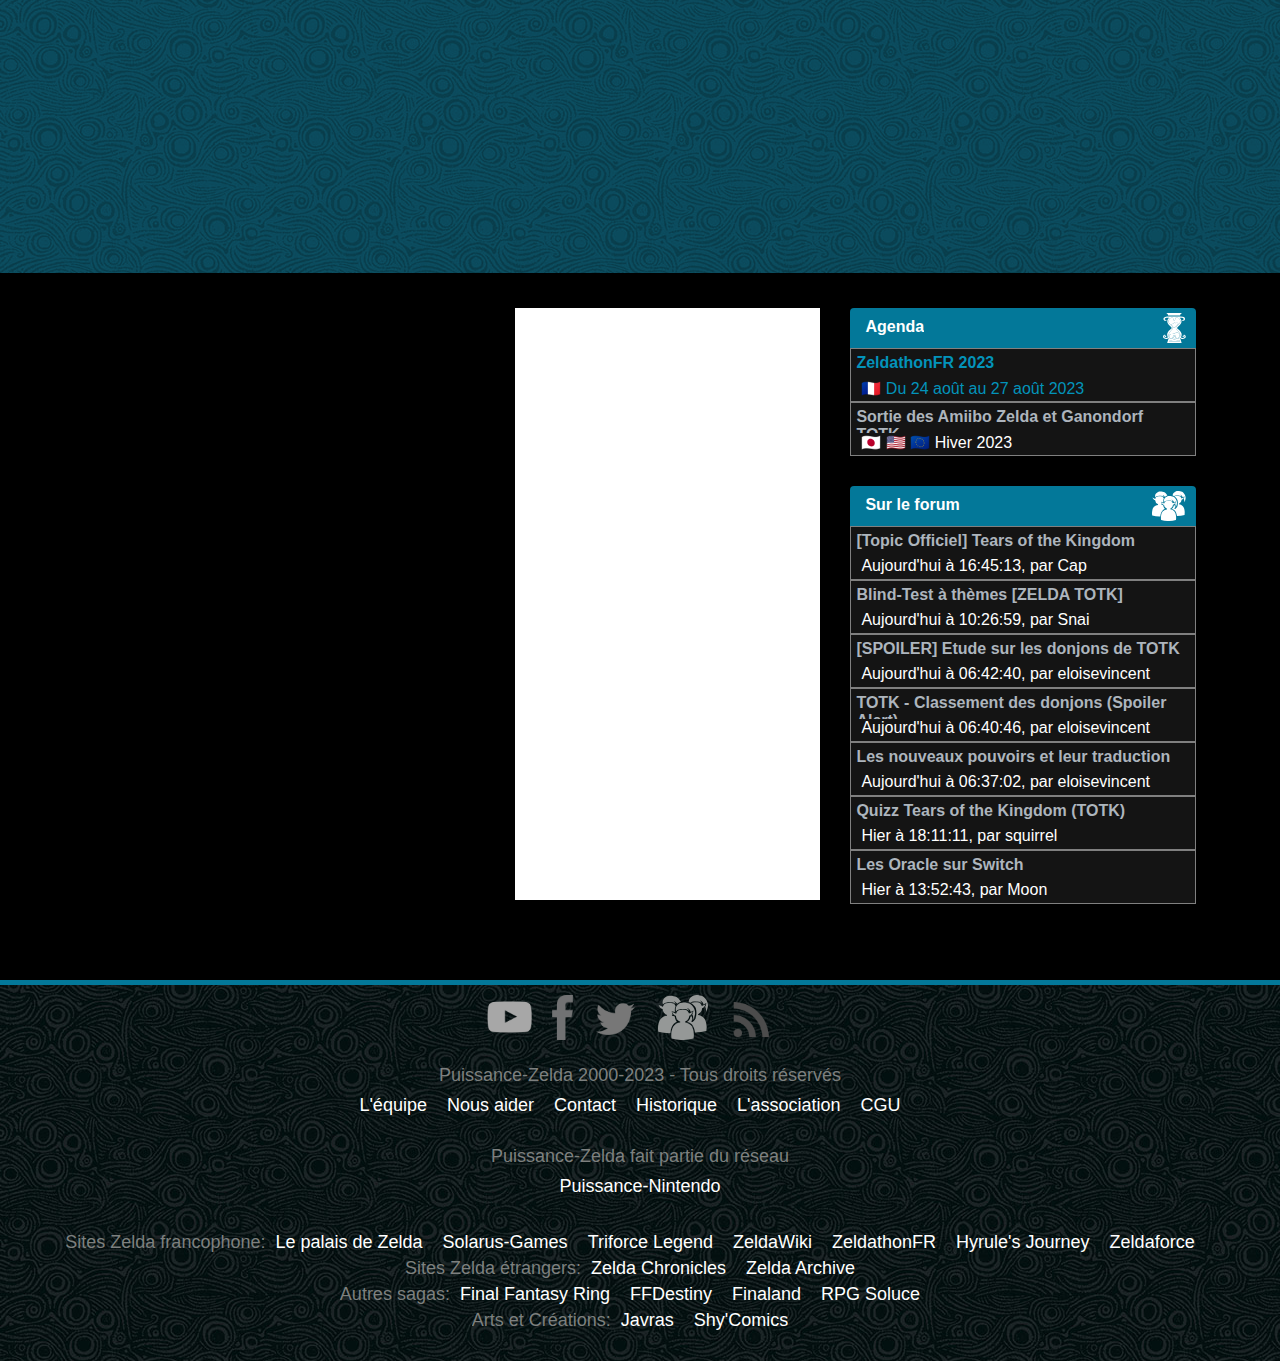
<file: HTML/index copie.html>
<!DOCTYPE html>
<html lang="fr">

<head>
    <meta charset="UTF-8" />
    <meta http-equiv="X-UA-Compatible" content="IE=edge" />
    <meta name="viewport" content="width=device-width, initial-scale=1.0" />
    <link rel="stylesheet" href="../CSS/style.css" />
    <link rel="shortcut icon" href="../IMAGES/logozelda.png" type="image/x-icon" />
    <title>Puissance Zelda-Soluces,News</title>
</head>

<body>
    <div class="container">
        <header>
            <nav class="nav-zelda">
                <ul>
                    <li><img class="parenthese" src="../IMAGES/nav/parenthesegauche.png" alt=""> </li>

                    <li>
                        <a href="#">
                            <img class="loz" src="../IMAGES/nav/01-LOZ.png" alt="" />
                        </a>
                    </li>
                    <li>
                        <a href="#">
                            <img src="../IMAGES/nav/02-AOL.png" alt="">
                        </a>
                    </li>
                    <li>
                        <a href="#">
                            <img src="../IMAGES/nav/03-ALTTP.png" alt="">
                        </a>
                    </li>
                    <li>
                        <a href="#">
                            <img src="../IMAGES/nav/04-LA.png" alt="">
                        </a>
                    </li>
                    <li>
                        <a href="#">
                            <img src="../IMAGES/nav/05-OOT.png" alt="">
                        </a>
                    </li>
                    <li>
                        <a href="#">
                            <img src="../IMAGES/nav/06-MM.png" alt="">
                        </a>
                    </li>
                    <li>
                        <a href="#">
                            <img src="../IMAGES/nav/07-OOA.png" alt="">
                        </a>
                    </li>
                    <li>
                        <a href="#">
                            <img src="../IMAGES/nav/08-OOS.png" alt="">
                        </a>
                    </li>
                    <li>
                        <a href="#">
                            <img src="../IMAGES/nav/09-TWW.png" alt="">
                        </a>
                    </li>

                    <li>
                        <a href="#">
                            <img src="../IMAGES/nav/11-TMC.png" alt="">
                        </a>
                    </li>

                    <li>
                        <a href="#">
                            <img src="../IMAGES/nav/12-TP.png" alt="">
                        </a>
                    </li>
                    <li>
                        <a href="#">
                            <img src="../IMAGES/nav/13-PH.png" alt="">
                        </a>
                    </li>
                    <li>
                        <a href="#">
                            <img src="../IMAGES/nav/14-ST.png" alt="">
                        </a>
                    </li>
                    <li>
                        <a href="#">
                            <img src="../IMAGES/nav/15-SS.png" alt="">
                        </a>
                    </li>
                    <li>
                        <a href="#">
                            <img src="../IMAGES/nav/16-ALBW.png" alt="">
                        </a>
                    </li>
                    <li>
                        <a href="#">
                            <img src="../IMAGES/nav/17-HW.png" alt="">
                        </a>
                    </li>
                    <li>
                        <a href="#">
                            <img src="../IMAGES/nav/19-TFH.png" alt="">
                        </a>
                    </li>

                    <li>
                        <a href="#">
                            <img src="../IMAGES/nav/20-BOTW.png" alt="">
                        </a>
                    </li>
                    <li>
                        <a href="#">
                            <img src="../IMAGES/nav/totk.png" alt="">
                        </a>
                    </li>
                    <li>
                        <a href="#">
                            <img src="../IMAGES/nav/22-HWEF.png" alt="">
                        </a>
                    </li>
                    <li>
                        <a href="#">
                            <img src="../IMAGES/nav/00-Autres.png" alt="">
                        </a>
                    </li>
                    <li><img class="parenthese" src="../IMAGES/nav/parenthesedroite.png" alt=""> </li>
                </ul>
            </nav>
            <a href="#"> <img class="logo-site" src="../IMAGES/logo.png" alt="" /></a>
            <img class="zelda" src="../IMAGES/header-xxl-dark.png" alt="">
        </header>

        <main>
            <nav class="nav-main">
                <ul>
                    <li>
                        <a href="#">News</a>
                    </li>
                    <li>
                        <a href="#">Soluces</a>
                    </li>
                    <li>
                        <a href="#">Vidéos</a>
                    </li>
                    <li>
                        <a href="#">Dossiers</a>
                    </li>
                    <li>
                        <a href="#">Interviews</a>
                    </li>
                    <li>
                        <a href="#">Encyclopédie</a>
                    </li>
                    <li>
                        <a href="#">Produits Dérivés</a>
                    </li>
                    <li>
                        <a href="#">Espace Membre</a>
                    </li>

                </ul>
            </nav>
            <div class="panneaux-article">
                <div class="recherche">
                    <p> <a href="#">Puissance-Zelda &nbsp;</a> / &nbsp;Acceuil</p>
                    <form method="GET" action="">
                        <input class="rechercher" type="search" placeholder="Rechercher sur Puissance-Zelda">
                        <button type="submit"><img src="../IMAGES/nav/Vector-Search-PNG-Free-Download.png"
                                alt=""></button>
                    </form>
                </div>
                <div class="article-principal">
                    <div class="card-p">
                        <img src="../IMAGES/6412.jpg" alt="">
                        <h2>Echos d'Hyrule: des concerts hommage à Zelda près de chez vous</h2>
                        <div class="date-cat">
                            <p>Le 21 juillet à 16:56</p>
                            <a class="catégorie" href="#">Communauté</a>
                        </div>
                    </div>
                    <div class="card-p">
                        <img src="../IMAGES/6411.jpg" alt="">
                        <h2>La mise à jour 1.2.0 de Tears of the Kingdom vous offre des objets</h2>
                        <div class="date-cat">
                            <p>Le 05 juillet à 16:59</p>
                            <a class="catégorie" href="#">Tears of the Kingdom</a>
                        </div>
                    </div>

                </div>
                <div class="article-secondaire">
                    <div class="card-s">
                        <img src="../IMAGES/6410.jpg" alt="">
                        <h2>Un Amiibo Zelda dans sa tenue soneau et un Amiibo Ganondorf cet hiver</h2>
                        <div class="date-cat">
                            <p>Le 21 juin à 17:01</p>
                            <a class="catégorie" href="#">Produits dérivés</a>
                        </div>
                    </div>
                    <div class="card-s">
                        <img src="../IMAGES/6409.jpg" alt="">
                        <h2>Un mode sombre pour Puissance-Zelda</h2>
                        <div class="date-cat">
                            <p>Le 19 juin à 15:59</p>
                            <a class="catégorie" href="#">Puissance-Zelda</a>
                        </div>
                    </div>
                    <div class="card-s">
                        <img src="../IMAGES/6408.jpg" alt="">
                        <h2>Fermeture de Vanpool et licenciments chez Brace Yourself Games</h2>
                        <div class="date-cat">
                            <p>Le 06 juin à 17:17</p>
                            <a class="catégorie" href="#">Les jeux de Tingle</a>
                        </div>
                    </div>
                    <div class="card-s">
                        <img src="../IMAGES/6407.jpg" alt="">
                        <h2>Tears of the Kingdom: sixièm jeu à obtenir la note parfaite dans Famitsu et Edge</h2>
                        <div class="date-cat">
                            <p>Le 17 mai à 15:03</p>
                            <a class="catégorie" href="#">Tears of the Kingdom</a>
                        </div>
                    </div>
                    <div class="card-s">
                        <img src="../IMAGES/6406.png" alt="">
                        <h2>Des ventes records pour Tears of the Kingdom</h2>
                        <div class="date-cat">
                            <p>Le 16 mai à 20:56</p>
                            <a class="catégorie" href="#">Chiffre de vente</a>
                        </div>
                    </div>
                    <div class="card-s">
                        <img src="../IMAGES/6405.jpg" alt="">
                        <h2>Tears of the Kingdom: nos premières impressions,sans spoiler !</h2>
                        <div class="date-cat">
                            <p>Le 12 mai à 08:00</p>
                            <a class="catégorie" href="#">Tears of the Kingdom</a>
                        </div>
                    </div>
                    <div class="card-s">
                        <img src="../IMAGES/6404.jpg" alt="">
                        <h2>Le guide officiel de Tears of the Kingdom se dévoile</h2>
                        <div class="date-cat">
                            <p>Le 10 mai à 16:39</p>
                            <a class="catégorie" href="#">Produits dérivés</a>
                        </div>
                    </div>
                    <div class="card-s">
                        <img src="../IMAGES/6403.jpg" alt="">
                        <h2>La promotion autour de Tears of the Kingdom bat son plein</h2>
                        <div class="date-cat">
                            <p>Le 10 mai à 10:58</p>
                            <a class="catégorie" href="#">Tears of the Kingdom</a>
                        </div>
                    </div>
                    <div class="card-s">
                        <img src="../IMAGES/6402.jpg" alt="">
                        <h2>Echos d'Hyrule: des concerts hommage à Zelda près de chez vous</h2>
                        <div class="date-cat">
                            <p>Le 10 mai à 10:42</p>
                            <a class="catégorie" href="#">Communauté</a>
                        </div>
                    </div>





                </div>
                <aside>
                    <div class="entete">
                        <h3>Dernières mises à jour</h3>
                        <img src="../IMAGES/triforce.svg" </img>
                    </div>
                    <div class="card-maj">
                        <h4>Le Temple de la Foudre</h4>
                        <div class="maj-main">
                            <img src="../IMAGES/gerudo.jpg" alt="">
                            <p>La quête principale chez les Gerudos est mise en ligne avec quelques illustrations</p>
                        </div>
                    </div>
                    <div class="card-maj">
                        <h4>Neuf artworks de TOTK ajoutés</h4>
                        <div class="maj-main">
                            <img src="../IMAGES/1760.jpg" alt="">
                            <p>L'Arbre Mojo et le grand Khoga illustrés</p>
                        </div>
                    </div>
                    <div class="card-maj">
                        <h4>Les Pancartes de la Tours du Mont Labulat</h4>
                        <div class="maj-main">
                            <img src="../IMAGES/1759.jpg" alt="">
                            <p>De quoi aider Boulieh sans traînaieh dans les confins de Tabanta !</p>
                        </div>
                    </div>
                    <div class="card-maj">
                        <h4>Les Korogus du Canyon Gerudo</h4>
                        <div class="maj-main">
                            <img src="../IMAGES/1758.jpg" alt="">
                            <p>Quand t'es dans le désert,depuis trop longtemps. <br>T'demande à quoi ça sert...</p>
                        </div>
                    </div>
                    <div class="card-maj">
                        <h4>Neuf artworks de TOTK ajoutés</h4>
                        <div class="maj-main">
                            <img src="../IMAGES/1757.jpg" alt="">
                            <p>Rauru,Pru'ha,Impa,Yunobo et d'autres personnages y sont illustrés.</p>
                        </div>
                    </div>
                    <div class="card-maj">
                        <h4>Les Korogus de la plaine d'Hyrule</h4>
                        <div class="maj-main">
                            <img src="../IMAGES/1756.jpg" alt="">
                            <p>Voilà 90 Korogus de plus avec leurs descriptions et une carte pour les trouver.</p>
                        </div>
                    </div>
                    <div class="card-maj">
                        <h4>Les Korogus du mont Labulat</h4>
                        <div class="maj-main">
                            <img src="../IMAGES/1755.jpg" alt="">
                            <p>Krystal en a trouvé encore 66 et ils sont là pour vous.</p>
                        </div>
                    </div>
                    <div class="card-maj">
                        <h4>Les Korogus d'Ordinn</h4>
                        <div class="maj-main">
                            <img src="../IMAGES/1754.jpg" alt="">
                            <p>Les Korogus de la Tour du ravin d'Ordinn sont ajoutés; <br>On arrive à 150 Noix.</p>
                        </div>
                    </div>
                    <div class="card-maj">
                        <h4>La chasse aux Korogus</h4>
                        <div class="maj-main">
                            <img src="../IMAGES/1753.jpg" alt="">
                            <p>87 Korogus ont été ajouté sur le site.C'est beaucoup et peu à la fois.</p>
                        </div>
                    </div>

                </aside>
            </div>
            <div class="multimedia">
                <div class="solution">
                    <div class="card-soluce">
                        <img src="../IMAGES/171.jpg" class="card-img-soluce" alt="...">
                        <div class="card-body-soluce">
                            <h2>Notre guide</h2>
                            <h3> de Tears of the Kingdom</h3>
                            <div class="soluce">
                                <p>Solution</p>
                                <svg version="1.1" id="Calque_1" xmlns="http://www.w3.org/2000/svg"
                                    xmlns:xlink="http://www.w3.org/1999/xlink" x="0px" y="0px" viewBox="0 0 640 480"
                                    style="enable-background:new 0 0 640 480;" xml:space="preserve">
                                    <style type="text/css">
                                        .st0 {
                                            fill: #fff;
                                        }
                                    </style>
                                    <polygon class="st0" points="597.35,232.17 321.93,148.98 201.72,288.98 143.9,232.17 178.89,191.59 202.48,215.17 270.19,133.76 
                               200.2,115.5 69.33,232.17 201.72,362.02 " />
                                </svg>
                            </div>

                        </div>
                    </div>
                    <div class="card-soluce">
                        <img src="../IMAGES/170.jpg" class="card-img-soluce" alt="...">
                        <div class="card-body-soluce">
                            <h2>Tears of the Kingdom</h2>
                            <h3>Tous les sanctuaires</h3>
                            <div class="soluce">
                                <p>Solution</p>
                                <svg version="1.1" id="Calque_1" xmlns="http://www.w3.org/2000/svg"
                                    xmlns:xlink="http://www.w3.org/1999/xlink" x="0px" y="0px" viewBox="0 0 640 480"
                                    style="enable-background:new 0 0 640 480;" xml:space="preserve">
                                    <style type="text/css">
                                        .st0 {
                                            fill: #fff;
                                        }
                                    </style>
                                    <polygon class="st0" points="597.35,232.17 321.93,148.98 201.72,288.98 143.9,232.17 178.89,191.59 202.48,215.17 270.19,133.76 
                       200.2,115.5 69.33,232.17 201.72,362.02 " />
                                </svg>
                            </div>
                        </div>
                    </div>
                    <div class="card-soluce">
                        <img src="../IMAGES/173.jpg" class="card-img-soluce" alt="...">
                        <div class="card-body-soluce">
                            <h2>Les Korogus</h2>
                            <h3>de Tears of the Kingdom</h3>
                            <div class="soluce">
                                <p>Solution</p>
                                <svg version="1.1" id="Calque_1" xmlns="http://www.w3.org/2000/svg"
                                    xmlns:xlink="http://www.w3.org/1999/xlink" x="0px" y="0px" viewBox="0 0 640 480"
                                    style="enable-background:new 0 0 640 480;" xml:space="preserve">
                                    <style type="text/css">
                                        .st0 {
                                            fill: #fff;
                                        }
                                    </style>
                                    <polygon class="st0" points="597.35,232.17 321.93,148.98 201.72,288.98 143.9,232.17 178.89,191.59 202.48,215.17 270.19,133.76 
                       200.2,115.5 69.33,232.17 201.72,362.02 " />
                            </div>
                        </div>
                    </div>
                    <div class="card-soluce right">
                        <img src="../IMAGES/172.png" class="card-img-soluce" alt="...">
                        <div class="card-body-soluce">
                            <h2>Toutes les tenues</h2>
                            <h3>et leurs améliorations</h3>
                            <div class="soluce">
                                <p>Solution</p>
                                <svg version="1.1" id="Calque_1" xmlns="http://www.w3.org/2000/svg"
                                    xmlns:xlink="http://www.w3.org/1999/xlink" x="0px" y="0px" viewBox="0 0 640 480"
                                    style="enable-background:new 0 0 640 480;" xml:space="preserve">
                                    <style type="text/css">
                                        .st0 {
                                            fill: #fff;
                                        }
                                    </style>
                                    <polygon class="st0" points="597.35,232.17 321.93,148.98 201.72,288.98 143.9,232.17 178.89,191.59 202.48,215.17 270.19,133.76 
                       200.2,115.5 69.33,232.17 201.72,362.02 " />
                            </div>
                        </div>
                    </div>

                </div>
                <div class="video">
                    <div class="video-principal">
                        <p> Nos dernières vidéos : </p>
                        <iframe type="text/html"
                            src="//www.youtube-nocookie.com/embed?list=PuissanceZelda&amp;listType=user_uploads&amp;max-results=null&amp;theme=null&amp;rel=null&amp; controls=null&amp;showinfo=null&amp;autoplay=null"
                            frameborder="0"></iframe>
                    </div>
                    <div class="video-secondaire">
                        <p class="h3-video"> Vous devriez y jeter un oeil : </p>
                        <div class="layout-video">
                            <iframe width="560" height="315" src="https://www.youtube.com/embed/05g7D-kbbrQ"
                                title="YouTube video player" frameborder="0"
                                allow="accelerometer; autoplay; clipboard-write; encrypted-media; gyroscope; picture-in-picture; web-share"
                                allowfullscreen></iframe>
                            <iframe width="560" height="315" src="https://www.youtube.com/embed/LyE-jwIrjKg"
                                title="YouTube video player" frameborder="0"
                                allow="accelerometer; autoplay; clipboard-write; encrypted-media; gyroscope; picture-in-picture; web-share"
                                allowfullscreen></iframe>
                            <iframe width="560" height="315" src="https://www.youtube.com/embed/ynDPrCyu3DY"
                                title="YouTube video player" frameborder="0"
                                allow="accelerometer; autoplay; clipboard-write; encrypted-media; gyroscope; picture-in-picture; web-share"
                                allowfullscreen></iframe>
                            <iframe width="560" height="315" src="https://www.youtube.com/embed/CheXZLOQcAg"
                                title="YouTube video player" frameborder="0"
                                allow="accelerometer; autoplay; clipboard-write; encrypted-media; gyroscope; picture-in-picture; web-share"
                                allowfullscreen></iframe>

                        </div>


                    </div>
                </div>
            </div>
            <div class="reseaux-sociaux">
                <iframe class="facebook" name="f1b0276a3485664" width="409px" height="600px"
                    data-testid="fb:page Facebook Social Plugin" title="fb:page Facebook Social Plugin" frameborder="0"
                    allowtransparency="true" allowfullscreen="true" scrolling="no" allow="encrypted-media"
                    src="https://www.facebook.com/v2.10/plugins/page.php?adapt_container_width=true&amp;app_id=278567718827826&amp;channel=https%3A%2F%2Fstaticxx.facebook.com%2Fx%2Fconnect%2Fxd_arbiter%2F%3Fversion%3D46%23cb%3Df1ba342592ebd6c%26domain%3Dwww.puissance-zelda.com%26is_canvas%3Dfalse%26origin%3Dhttps%253A%252F%252Fwww.puissance-zelda.com%252Ff29ed7b76c081bc%26relation%3Dparent.parent&amp;container_width=408&amp;height=600&amp;hide_cover=false&amp;href=https%3A%2F%2Fwww.facebook.com%2FPuissanceZelda%2F&amp;locale=fr_FR&amp;sdk=joey&amp;show_facepile=true&amp;small_header=true&amp;tabs=timeline&amp;width=409"
                    style="border: none; visibility: visible; width: 408px; height: 271px;" class=""></iframe>
                <iframe class="twitter" id="twitter-widget-0" scrolling="no" frameborder="0" allowtransparency="true"
                    allowfullscreen="true" class=""
                    style="position: static; visibility: visible; height: 592px; display: block; flex-grow: 1;"
                    title="Twitter Timeline"
                    src="https://syndication.twitter.com/srv/timeline-profile/screen-name/PuissanceZelda?creatorScreenName=PuissanceZelda&amp;dnt=false&amp;embedId=twitter-widget-0&amp;features=[base64]%3D%3D&amp;frame=false&amp;hideBorder=false&amp;hideFooter=false&amp;hideHeader=false&amp;hideScrollBar=false&amp;lang=fr&amp;maxHeight=592px&amp;origin=https%3A%2F%2Fwww.puissance-zelda.com%2F&amp;sessionId=28e8e8a6464f0349ecec4246e8247ab3152cdf28&amp;showHeader=true&amp;showReplies=false&amp;siteScreenName=PuissanceZelda&amp;theme=dark&amp;transparent=false&amp;widgetsVersion=aaf4084522e3a%3A1674595607486"></iframe>
                <div class="agenda-forum">
                    <div class="agenda">
                        <div class="entete-agenda">
                            <h3>Agenda</h3>
                            <svg xmlns="http://www.w3.org/2000/svg" viewBox="0 0 283.79 373.04">
                                <defs>
                                    <style>
                                        .cls-1 {
                                            fill: none;
                                        }

                                        .cls-2 {
                                            fill: #fff;
                                        }
                                    </style>
                                </defs>
                                <g id="Calque_2" data-name="Calque 2">
                                    <g id="Calque_3" data-name="Calque 3">
                                        <path class="cls-1"
                                            d="M203.32,336.6s-35.46,10.74-59.36-5.89c-.78-.37-1.46-.72-2.07-1.06-.6.34-1.28.69-2.06,1.06-23.9,16.63-59.37,5.89-59.37,5.89-9.82,6.81-5.18,19.06-5.18,19.06H208.51S213.15,343.41,203.32,336.6Z" />
                                        <path class="cls-1"
                                            d="M160.51,185.2c.25-6.64,3.58-9.41,23.81-32.5,26.71-30.5,29.89-35.92,31-42.71,1.31-8.06.27-21.69-16.31-40.83-2.88-2.54-9.4-7.74-16.46-9.39-13.28.74-24.49,1.54-27.71,1.77l-4,18.07L149,90.34H130.67l-1.84-10.73-4-18.07c-2.47-.18-9.65-.69-18.87-1.25h0C94.66,59.57,82.74,71.6,82.74,71.6,68.12,89.46,67.23,102.28,68.48,110c1.1,6.79,4.27,12.21,31,42.71,20.23,23.09,23.56,25.86,23.81,32.5.5,13.06-11.84,16.73-30.24,41.2-12.52,16.66-26.46,35.21-24.94,56.69.85,12,6.3,21.89,10,28.42,10.8,14.46,47.12,6.35,47.12,6.35l9.07-24.29h15.3l9.08,24.29s36.32,8.11,47.12-6.35c3.64-6.53,9.1-16.42,9.95-28.42,1.51-21.48-12.43-40-24.95-56.69C172.35,201.93,160,198.26,160.51,185.2Zm-58-42.33a37.48,37.48,0,0,1,6.05-4.53c5.72-3.45,9.17-3.4,14-5.3,9.21-3.61,8.94-8.62,15.49-11,4.21-1.5,10.93-1.79,21.54,4.54.49-.38,10.43-7.8,21.17-3.4a20.7,20.7,0,0,1,10.2,9.45c-5.72,7.7-10.83,13.94-14.74,18.52a272.82,272.82,0,0,1-20,20.78c-11,10.37-14.24,11.74-17.38,11.34-5.1-.64-8.06-5.65-11.34-10.58A186.7,186.7,0,0,0,102.49,142.87Zm99.78,121.7c1.44,3.18,7.84,17.35.76,31.37-1.11,2.2-6.56,13-18.9,15.88a28.25,28.25,0,0,1-18.52-2.27l-.45-1.13-1.13.48-11-30-23.44-.27-10.88,29.75c-.42.3-.85.57-1.28.85l-.31.77-.21-.42c-10,6.2-22,6.27-29.95.32-9.34-6.95-9.43-19.25-9.45-21.55,0-1.86-.09-12.3,7.18-19.65,5.87-5.94,12.61-5.89,28.72-8.32,7.89-1.18,19.18-3.14,32.89-6.42,9.34-9.59,22.57-13.66,34.39-10.21C194.73,247.88,200.54,260.74,202.27,264.57Z" />
                                        <path class="cls-1"
                                            d="M144,323.15l-2.07-6.41-2.06,6.41a20.64,20.64,0,0,1,2.06.33A20.57,20.57,0,0,1,144,323.15Z" />
                                        <path class="cls-2"
                                            d="M64,30.24H212.48C212.48,15.73,235.55.48,236.27,0H40.13l.08,0C41.69,1,64,16,64,30.24Z" />
                                        <path class="cls-2"
                                            d="M26.53,287.36c-3.7,4-2.62,12.18,2.26,14.36,4.11,1.84,10.38-.8,11.72-6.05a8.92,8.92,0,0,0-6-10.58A8.17,8.17,0,0,0,26.53,287.36Z" />
                                        <path class="cls-2"
                                            d="M255,301.72c4.89-2.18,6-10.36,2.27-14.36a8.18,8.18,0,0,0-7.94-2.27,8.92,8.92,0,0,0-6,10.58C244.62,300.92,250.88,303.56,255,301.72Z" />
                                        <path class="cls-2"
                                            d="M264.06,269.11c-8.08-.75-16.35,4.29-21.54,12.47,7.32-5,16.69-4,21.54,1.51,5.91,6.68,2.23,16.63-1.51,21.54-7.67,10.08-22.09,7.45-23.43,7.19a27.31,27.31,0,0,1-15.7-9.76c8.21-13.77,11.34-32.62,5.87-49.58C222,230,199.74,211,190.36,203c-8.22-7-13.83-10.4-14.36-17-.82-10.25,11.65-15.28,26.84-31.37,11.66-12.35,27.25-28.88,27.59-50.27.37-23.93-18.55-41.07-20.41-42.71-1.21-1.06-2.42-2-3.63-2.93,12.66-.42,24.18-.49,29.9.29,16.63,2.26,23.43,14.74,19.65,22.29s-22.3,7.56-22.3,7.56c6.05,6.43,18.52,13.23,31.25,4.16s9.19-24.94,6.5-30.61c-2.56-5.37-11.78-17.19-52-18.41l.45-.11H59.79c-10.14-.87-25.27-.37-39.65,7.76-8.52,4.81-11,9-11.88,10.76C5.57,68,2,83.91,14.76,93a22.54,22.54,0,0,0,11,4.3c7.34.7,12.88-2.72,15-4.08A26.24,26.24,0,0,0,46,88.82c-1.68,0-18.79-.54-22.3-7.56-3.78-7.55,3-20,19.65-22.29,6.31-.86,19.68-.69,33.84-.15-1.14.86-2.29,1.79-3.43,2.79C71.91,63.25,53,80.39,53.36,104.32c.33,21.39,15.93,37.92,27.59,50.27,15.19,16.09,27.65,21.12,26.84,31.37-.53,6.61-6.15,10-14.37,17-9.37,8-31.68,27-38.93,49.51-5.46,17-2.34,35.81,5.88,49.58a27.35,27.35,0,0,1-15.7,9.76c-1.34.26-15.76,2.89-23.44-7.19-3.74-4.91-7.42-14.86-1.51-21.54,4.85-5.48,14.22-6.54,21.55-1.51-5.19-8.18-13.47-13.22-21.55-12.47C6.92,270.29-.82,285.59.07,296.7c1.34,16.81,22.78,28.71,40.82,27.59,12.59-.79,21.77-7.81,26.75-12.73.88.9,1.79,1.76,2.7,2.58L67,322,51.76,373H232l-15.21-51-3.38-7.88c.91-.82,1.82-1.68,2.7-2.58,5,4.92,14.16,11.94,26.76,12.73,18,1.12,39.48-10.78,40.82-27.59C284.6,285.59,276.87,270.29,264.06,269.11Zm-55.55,86.55H75.28s-4.64-12.25,5.18-19.06c0,0,35.47,10.74,59.37-5.89.78-.37,1.46-.72,2.06-1.06.61.34,1.29.69,2.07,1.06,23.9,16.63,59.36,5.89,59.36,5.89C213.15,343.41,208.51,355.66,208.51,355.66Zm-68.68-32.51,2.06-6.41,2.07,6.41a20.57,20.57,0,0,0-2.07.33A20.64,20.64,0,0,0,139.83,323.15Zm75.86-40.06c-.85,12-6.31,21.89-9.95,28.42-10.8,14.46-47.12,6.35-47.12,6.35l-9.08-24.29h-15.3l-9.07,24.29S88.85,326,78.05,311.51c-3.65-6.53-9.1-16.42-10-28.42-1.52-21.48,12.42-40,24.94-56.69,18.4-24.47,30.74-28.14,30.24-41.2-.25-6.64-3.58-9.41-23.81-32.5-26.72-30.5-29.89-35.92-31-42.71-1.25-7.71-.36-20.53,14.26-38.39,0,0,11.92-12,23.21-11.31h0c9.22.56,16.4,1.07,18.87,1.25l4,18.07,1.84,10.73H149l1.84-10.73,4-18.07c3.22-.23,14.43-1,27.71-1.77,7.06,1.65,13.58,6.85,16.46,9.39,16.58,19.14,17.62,32.77,16.31,40.83-1.1,6.79-4.28,12.21-31,42.71-20.23,23.09-23.56,25.86-23.81,32.5-.5,13.06,11.84,16.73,30.23,41.2C203.26,243.06,217.2,261.61,215.69,283.09Z" />
                                        <path class="cls-2"
                                            d="M138.78,183.31c3.14.4,6.33-1,17.38-11.34a272.82,272.82,0,0,0,20-20.78c3.91-4.58,9-10.82,14.74-18.52a20.7,20.7,0,0,0-10.2-9.45c-10.74-4.4-20.68,3-21.17,3.4-10.61-6.33-17.33-6-21.54-4.54-6.55,2.34-6.28,7.35-15.49,11-4.82,1.9-8.27,1.85-14,5.3a37.48,37.48,0,0,0-6.05,4.53,186.7,186.7,0,0,1,25,29.86C130.72,177.66,133.68,182.67,138.78,183.31Z" />
                                        <path class="cls-2"
                                            d="M146.34,254c-13.71,3.28-25,5.24-32.89,6.42-16.11,2.43-22.85,2.38-28.72,8.32-7.27,7.35-7.19,17.79-7.18,19.65,0,2.3.11,14.6,9.45,21.55,8,5.95,20,5.88,30-.32l.21.42.31-.77c.43-.28.86-.55,1.28-.85l10.88-29.75,23.44.27,11,30,1.13-.48.45,1.13a28.25,28.25,0,0,0,18.52,2.27c12.34-2.89,17.79-13.68,18.9-15.88,7.08-14,.68-28.19-.76-31.37-1.73-3.83-7.54-16.69-21.54-20.79C168.91,240.33,155.68,244.4,146.34,254Z" />
                                    </g>
                                </g>
                            </svg>
                        </div>
                        <div class="card-agenda">
                            <h4 class="blue">ZeldathonFR 2023</h4>
                            <p class="blue">🇫🇷 Du 24 août au 27 août 2023
                            </p>
                        </div>

                        <div class="card-agenda">
                            <h4>Sortie des Amiibo Zelda et Ganondorf TOTK</h4>
                            <p>🇯🇵 🇺🇸 🇪🇺 Hiver 2023
                            </p>
                        </div>

                    </div>
                    <div class="forum">
                        <div class="entete-agenda">
                            <h3>Sur le forum</h3>
                            <svg xmlns="http://www.w3.org/2000/svg" viewBox="0 0 343.76 306.55">
                                <defs>
                                    <style>
                                        .cls-1 {
                                            fill: #fff;
                                        }
                                    </style>
                                </defs>
                                <g id="Calque_2" data-name="Calque 2">
                                    <g id="Calque_5" data-name="Calque 5">
                                        <path class="cls-1"
                                            d="M243.6,244.7c-2.83-12.53-5.9-26.12-16.63-37.79-11.06-12-26.23-17.66-39.42-19.55a17.87,17.87,0,0,1-.44-6.23,45.92,45.92,0,0,0,27.61-39.81c15.61-4.5,24.53-27.62,24.53-27.62L213,126.18a45.91,45.91,0,0,0-11.62-19.66c-8.31-8.31-58.74-7.32-67.16,2.38a45.77,45.77,0,0,0-9.7,18.31L96,113.7s9.87,25.61,27,28.17a45.93,45.93,0,0,0,30.32,40.35,12.54,12.54,0,0,1-1.45,5.91c-13.58,1.64-29.61,7.22-41.16,19.78C100,219.58,97,233.17,94.12,245.7a126.34,126.34,0,0,0-.76,51.4,295.79,295.79,0,0,0,151.19-.75c0-.27-.07-.54-.1-.81A126.21,126.21,0,0,0,243.6,244.7Z" />
                                        <path class="cls-1"
                                            d="M218.18,59.56c-15-6.24-46.49-13.89-64.91-4.25s-38,25.23-28.06,57c0,0,2.55-3.4,5.38-6.52,0,0,9.64-9.92,36-9.92s37.7,5.06,37.7,5.06,4.82,6,5.11,8.83c0,0,2.26-8.22,0-12.47,0,0-8.22-7.65-10.49-9.07,0,0,10.23,1.7,11.49,5.1,0,0,11.33,6.25,14.87,22.11l15.31-7.65,3.11-2.55s-2.26,21.54-8.22,25.79c0,0,13.33,20.13,2.56,42.81,0,0,15.87-23.53,17.29-51S233.21,65.8,218.18,59.56Z" />
                                    </g>
                                    <g id="Calque_6" data-name="Calque 6">
                                        <path class="cls-1"
                                            d="M332,194c-2.83-12.53-5.9-26.11-16.63-37.79-11.06-12-26.22-17.66-39.41-19.55a17.58,17.58,0,0,1-.45-6.22A45.94,45.94,0,0,0,303.1,90.58C318.71,86.08,327.63,63,327.63,63L301.34,75.44a46,46,0,0,0-11.63-19.66c-7.24-7.24-46.43-7.42-62-.94,9.67,6.47,16.18,14.72,23.9,22.33,17.29,17,13.89,58.64,8.94,76.78S238,183.15,238,183.15s-13.61,2.55-6.24-7.09,1.07-31,1.07-31L222.56,148c-1.87,25.51-23.94,35.15-23.94,35.15,45.36,3.4,51.31,50.46,55,63.42A51,51,0,0,1,255,255.8c.66,0,1.32,0,2,0a295.89,295.89,0,0,0,76-10.2c0-.27-.07-.54-.1-.81A126.21,126.21,0,0,0,332,194Z" />
                                        <path class="cls-1"
                                            d="M306.56,8.82c-15-6.23-46.48-13.89-64.91-4.25C226.3,12.6,210.17,24.78,211,47a63.41,63.41,0,0,1,12.17,5.06c5.05-2.92,15.05-6.95,31.84-6.95,26.37,0,37.7,5.06,37.7,5.06s4.82,6,5.11,8.83c0,0,2.26-8.22,0-12.47,0,0-8.22-7.65-10.49-9.07,0,0,10.24,1.7,11.5,5.1,0,0,11.32,6.25,14.86,22.11L329,57l3.12-2.55S329.81,76,323.86,80.25c0,0,13.32,20.13,2.55,42.81,0,0,15.87-23.53,17.29-51S321.59,15.06,306.56,8.82Z" />
                                        <path class="cls-1"
                                            d="M115.53,146.37A74.71,74.71,0,0,0,96.47,141,17.83,17.83,0,0,1,96,134.8a47.61,47.61,0,0,0,4.88-2.49A56.49,56.49,0,0,1,94.31,110L117,116.57h0c0-.16-4.61-22.63,3.22-41.45a46.08,46.08,0,0,0-10-14.94c-8.31-8.31-58.73-7.32-67.15,2.38a45.84,45.84,0,0,0-9.7,18.31L4.93,67.36S14.8,93,32,95.54a46,46,0,0,0,30.32,40.35,12.39,12.39,0,0,1-1.45,5.9c-13.58,1.64-29.61,7.22-41.15,19.78C8.93,173.25,5.86,186.83,3,199.36a126.33,126.33,0,0,0-.76,51.4,295.42,295.42,0,0,0,75.21,9.45c2.53,0,5-.06,7.48-.13,6.28-69.08,46.61-77.21,46.61-77.21C117,171.58,115.55,146.58,115.53,146.37Z" />
                                        <path class="cls-1"
                                            d="M127.1,13.22C112.07,7,80.61-.67,62.18,9S24.2,34.2,34.12,66c0,0,2.55-3.41,5.39-6.52,0,0,9.64-9.93,36-9.93s37.7,5.06,37.7,5.06,4.82,6,5.1,8.83c0,0,2.27-8.22,0-12.47,0,0-8.22-7.65-10.49-9.07,0,0,10.24,1.7,11.5,5.1,0,0,6.93,3.83,11.65,13.1,8-7,18.43-11.18,26.32-13.59C149.44,30.35,136.58,17.16,127.1,13.22Z" />
                                    </g>
                                </g>
                            </svg>
                        </div>
                        <div class="card-agenda">
                            <h4>[Topic Officiel] Tears of the Kingdom</h4>

                            <p>Aujourd'hui à 16:45:13, par Cap
                            </p>
                        </div>

                        <div class=" card-agenda">
                            <h4>Blind-Test à thèmes [ZELDA TOTK]</h4>

                            <p>Aujourd'hui à 10:26:59, par Snai </p>
                        </div>
                        <div class=" card-agenda">
                            <h4>[SPOILER] Etude sur les donjons de TOTK</h4>

                            <p>Aujourd'hui à 06:42:40, par eloisevincent </p>
                        </div>
                        <div class=" card-agenda">
                            <h4>TOTK - Classement des donjons (Spoiler Alert)</h4>

                            <p>Aujourd'hui à 06:40:46, par eloisevincent </p>
                        </div>
                        <div class=" card-agenda">
                            <h4>Les nouveaux pouvoirs et leur traduction</h4>

                            <p>Aujourd'hui à 06:37:02, par eloisevincent </p>
                        </div>
                        <div class=" card-agenda">
                            <h4>Quizz Tears of the Kingdom (TOTK)</h4>

                            <p>Hier à 18:11:11, par squirrel </p>
                        </div>
                        <div class=" card-agenda">
                            <h4>Les Oracle sur Switch</h4>

                            <p>Hier à 13:52:43, par Moon </p>
                        </div>
                    </div>

                </div>

        </main>

        <footer>
            <nav>
                <ul class="footer-reseaux">
                    <li>
                        <a href="#">
                            <img src="../IMAGES/pngwing.com.png" alt="">
                        </a>
                    </li>
                    <li>
                        <a href="#">
                            <img src="../IMAGES/PngItem_256124.png" </a>
                    </li>
                    <li>
                        <a href="#">
                            <img src="../IMAGES/nav footer/icones-twitter-grises.png" alt="">
                        </a>
                    </li>
                    <li>
                        <a href="#">
                            <img src="../IMAGES/forum_footer.svg" alt="">
                        </a>
                    </li>
                    <li>
                        <a href="#">
                            <img src="../IMAGES/nav footer/14311054340199.png" alt="">
                        </a>
                    </li>

                </ul>
            </nav>
            <p>Puissance-Zelda 2000-2023 - Tous droits réservés</p>
            <nav>
                <ul class="ul-1">
                    <li>
                        <a href="#"> L'équipe </a>
                    </li>
                    <li>
                        <a href="#"> Nous aider </a>
                    </li>
                    <li>
                        <a href="#"> Contact </a>
                    </li>
                    <li>
                        <a href="#"> Historique </a>
                    </li>
                    <li>
                        <a href="#"> L'association </a>
                    </li>
                    <li>
                        <a href="#"> CGU</a>
                    </li>

                </ul>
            </nav>
            <p>Puissance-Zelda fait partie du réseau</p>
            <a class="a-1" href="#"> Puissance-Nintendo</a>
            <div class="footer-site">
                <div class="site-footer">
                    <p>Sites Zelda francophone:</p>
                    <ul>
                        <a href="#">
                            <li>Le palais de Zelda</li>
                        </a>
                        <a href="#">
                            <li>Solarus-Games</li>
                        </a>
                        <a href="#">
                            <li>Triforce Legend</li>
                        </a>
                        <a href="#">
                            <li>ZeldaWiki</li>
                        </a>
                        <a href="#">
                            <li>ZeldathonFR</li>
                        </a>
                        <a href="#">
                            <li>Hyrule's Journey</li>
                        </a>
                        <a href="#">
                            <li>Zeldaforce</li>
                        </a>
                    </ul>
                </div>
                <div class="site-footer">
                    <p>Sites Zelda étrangers:</p>
                    <ul>
                        <a href="#">
                            <li>Zelda Chronicles</li>
                        </a>
                        <a href="#">
                            <li>Zelda Archive</li>
                        </a>
                    </ul>
                </div>
                <div class="site-footer">
                    <p>Autres sagas:</p>
                    <ul>
                        <a href="#">
                            <li>Final Fantasy Ring</li>
                        </a>
                        <a href="#">
                            <li>FFDestiny</li>
                        </a>
                        <a href="#">
                            <li>Finaland</li>
                        </a>
                        <a href="#">
                            <li>RPG Soluce</li>
                        </a>
                    </ul>
                </div>
                <div class="site-footer">
                    <p>Arts et Créations:</p>
                    <ul>
                        <a href="#">
                            <li>Javras</li>
                        </a>
                        <a href="#">
                            <li>Shy'Comics</li>
                        </a>
                    </ul>
                </div>
            </div>

        </footer>
    </div>

</body>

</html>
</file>
<file: CSS/style.css>
body {
    background: url(../IMAGES/bg_dark.jpg), black;
    background-size: cover;
    background-repeat: no-repeat;
    background-attachment: fixed;
    background-position-x: -70px;
    margin: 0;
    padding: 0;
    width: 100vw;
    height: 100vh;
    display: flex;
    flex-wrap: wrap;
    font-family: Arial, Helvetica, sans-serif;

}

.container {
    max-width: 100%;
    display: flex;
    flex-direction: column;
}


header {
    display: flex;
    flex-wrap: wrap;
    justify-content: center;
    position: relative;
}

.nav-zelda img.parenthese {
    height: 45px;
    margin-left: 10px;
    margin-top: -7px;
}

.nav-zelda img.parenthese-droite {
    height: 45px;
    transform: rotate(180deg);
    margin-top: -7px;
    margin-left: -5px;
}




.nav-zelda ul {
    display: flex;
    justify-content: space-between;
    align-items: center;
    list-style-type: none;
    background-color: rgb(13 13 13 / 50%);
    border-radius: 35px;
    padding-top: 5px;
    padding-left: 0;
    height: 40px;
    margin: 0;
    width: 90vw;
}

.nav-zelda li {
    height: 35px;
    width: 40px;
}

.nav-zelda img {
    height: 35px;
    width: 35px;
}

/*sous-menu*/


ul .sous-menu {
    min-height: 290px;
    width: 85vw;
    left: -22px;
    position: relative;
    top: -2px;
    display: flex;
    align-items: center;
    flex-direction: row;
    background-color: rgb(35 35 35);
    border-bottom: 3px solid #05c0f4;
    display: none;
}

.nav-zelda li:hover>ul {
    display: flex;
}

ul .sous-menu img {
    height: 100%;
    width: 85px;
    border-radius: 35px 0 0 35px;
}

.menu-sous-menu {
    max-height: 100%;
    display: flex;
    width: 100%;
    flex-direction: column;
    align-items: center;
}


.titre-sous-menu {
    min-width: 100%;
    display: flex;
    justify-content: center;
    position: relative;
    top: -10px;
    height: 50px;
    margin-bottom: 5px;
    align-items: center;
    font-size: larger;
    color: #0393ba;
}

img.image-sous-menu {
    max-height: 35px;
    padding-bottom: 10px;
}

.main-sous-menu {
    display: flex;
    justify-content: space-around;
    min-width: 100%;
    min-height: 100%;
}

.soluce-sous-menu {
    width: 50%;
    display: flex;
    flex-direction: column;
    flex-wrap: wrap;
    margin-left: 20px;
}

.soluce-sous-menu li {
    min-width: 50%;
    text-align: left;
}

.aide-sous-menu {
    min-width: 25%;
}

.aide-sous-menu li {
    min-width: 100%;
    text-align: left;

}

.info-sous-menu {
    width: 25%;
}

.info-sous-menu li {
    min-width: 100%;
    text-align: left;

}



.menu-sous-menu li {
    list-style-type: none;
    padding: 0 10px;
    color: #ADB5BD;
    max-width: 30%;
}

li .blue-menu {
    color: #0393ba;
    font-weight: 900;
}


.logo-site {
    margin: 0;
    padding-top: 15px;
    padding-bottom: 30px;
    margin-left: -190px;
}

.zelda {
    position: absolute;
    z-index: -1;
    padding-top: 15px;
}

main {
    display: flex;
    justify-content: center;
    flex-wrap: wrap;
    width: 100%;
    margin-top: -20px;
    min-height: 500px;

}

.nav-main {
    width: 90%;
    height: 40px;
    display: flex;
    align-items: center;
    justify-content: space-between;
    background-color: rgba(0, 0, 0, 50%);
    border-radius: 10px 10px 0px 0px;
}

.nav-main a {
    font-size: large;
    color: #0393ba;
    text-decoration: none;
    font-weight: bold;
}

.nav-main ul {
    list-style-type: none;
    width: 100%;
    display: flex;
    justify-content: space-around;
}

.nav-main a:hover {
    background-color: rgba(0, 0, 0, 50%);
    color: white;

}

.recherche {
    height: 60px;
    width: 90%;
    display: flex;
    justify-content: space-between;
    align-items: center;
    background-color: rgba(0, 0, 0, 75%);

}

input {
    color: #ADB5BD;
    outline: none;
}

.recherche button {
    margin-left: -6px;
    height: 30px;
    margin-right: 15px;
    background-color: #037899;
}

form {
    display: flex;
}

.rechercher {
    width: 600px;
    height: 30px;
    background-color: rgba(79, 79, 79, 0.177);
    border-bottom: none;
    border-radius: 5px;
    font-weight: 400;
    font-size: large;
}

form button img {
    height: 100%;
}

.recherche p {
    height: 30px;
    margin: 0;
    margin-left: 15px;
    border-left: 5px solid;
    border-color: #037899;
    padding-left: 10px;
    color: #7D807F;
    display: flex;
    flex-wrap: wrap;
    align-content: center;
    word-spacing: 3px;
}

.recherche a {
    color: #05c0f4;
    text-decoration: none;
    font-size: small;
}

.recherche p {
    color: #7D807F;
    text-decoration: none;
    font-size: small;
    border-color: #05c0f4;
}

.panneaux-article {
    min-height: 500px;
    width: 90%;
    background-color: rgba(0, 0, 0, 75%);
    display: flex;
}

.panneaux-article h2,
h3,
h4,
p {
    color: #ADB5BD;
    height: 30px;
    overflow: scroll;
}

.panneaux-article h2:hover {
    height: 80px;
}

.article {
    display: flex;
    flex-direction: column;
    min-width: 70%;
    margin-left: 10px;
    margin-right: 10px;
}

.article-principal {
    display: flex;
    box-sizing: border-box;
    width: 100%;
}

.card-p {
    height: 300px;
    width: 48.77%;
    background-color: rgb(100 100 100 / 20%);
    border-radius: 5px;
    margin: 5px;
    display: flex;
    flex-direction: column;
    justify-content: flex-end;
    border: 1px solid #7D807F;
    background-size: cover;
}

.card-p img {

    background-size: contain;
    overflow: hidden;
    border-radius: 5px;
    height: 100%;
}

.card-p h2 {
    padding-left: 5px;
    padding-bottom: 5px;
}

.date-cat {
    display: flex;
    justify-content: space-between;
    height: 40px;

}

.date-cat p {
    margin-left: 5px;
    color: #ADB5BD;
    padding-top: 20px;
    font-size: small;
}

.catégorie {
    height: 18.5px;
    margin-top: 16px;
    margin-right: 6px;
    color: #037899;
    text-decoration: none;
    padding-bottom: 5px;
}

.article-secondaire {

    display: flex;
    width: 100%;
    padding: 5px;
    margin-right: 0;
    justify-content: space-between;
    flex-wrap: wrap;
    box-sizing: border-box;
}

.card-s {
    height: 200px;
    width: 32.5%;
    background-color: rgb(100 100 100 / 20%);
    border-radius: 5px;
    display: flex;
    flex-direction: column;
    justify-content: flex-end;
    border: 1px solid #7D807F;
    margin-bottom: 12px;
}

.card-s img {

    background-size: cover;
    height: 100%;
    overflow: hidden;
    border-radius: 5px;
}

aside {
    max-width: 23.5%;
    max-height: 941px;
    background-color: rgba(0, 0, 0, 0.254);
    border-radius: 5px;
    display: flex;
    align-content: flex-start;
    flex-wrap: wrap;
    border: 1px solid #7D807F;
    border-top: none;
    margin-top: 5px;
    margin-right: 15px;
    border-bottom: none;

}

.entete {
    display: flex;
    width: 100%;
    height: 40px;
    align-content: center;
    justify-content: space-around;
    align-items: center;
    background-color: #037899;
    border-radius: 4px 4px 0px 0px;
}

.entete h3 {
    margin: 0;
    color: white;
    padding-bottom: 3px;
    font-weight: 200;
    margin-right: 35px;
    font-size: medium;
    margin-top: 15px;
    text-shadow: none;
}

aside img {
    height: 25px;
    margin-left: 60px;
}

.card-maj {
    height: 99px;
    display: flex;
    flex-direction: column;
    border-bottom: 1px solid #7D807F;
    min-width: 50px;
    background-color: rgb(100 100 100 / 20%);
}

.card-maj h4 {
    height: 20%;
    margin: 0;
    padding: 3px
}

.maj-main {
    display: flex;
    height: 80%;
    padding: 5px;
    align-items: flex-end;
}

.maj-main img {
    height: 60px;
    margin: 3px;
}

.maj-main p {
    padding-left: 10px;
    margin: 0;
    height: 55px;
    font-size: small;
    color: #ADB5BD;
}

.soluce {
    height: 40px;
    display: flex;
    align-items: flex-end;
    padding-bottom: 5px;
}


svg {
    padding-bottom: 1px;
    height: 35px;
}

.multimedia {
    min-height: 500px;
    min-width: 90%;
    background-image: url(../IMAGES/unes-videos.png);
}


.solution {
    display: flex;
}

.card-soluce {
    height: 275px;
    width: 25%;
    box-sizing: border-box;
    margin-right: 5px;
}

.card-soluce-right {
    height: 275px;
    width: 25%;
    box-sizing: border-box;
    margin: 0;
}

.soluce-right {
    position: relative;
    bottom: 10px;
    display: flex;
    align-items: center;
    text-shadow: 1px 1px 2px black;
}

.card-soluce-right svg:hover {

    transform: translateX(200px);
    transition: 2s;
}

.card-soluce img {
    width: 100%;
}

.card-soluce svg :hover {
    transform: translateX(200px);
    transition: 2s;

}

.card-soluce p,
h2,
h3 {
    color: white;
    margin: 0;
    text-shadow: 1px 1px 2px black;
}

.card-body-soluce {
    bottom: 85px;
    position: relative;
    left: 5px;
}

.card-soluce h3 {
    height: 20px;
}

.video {
    display: flex;
    width: 100%;
    justify-content: space-between;
}

.video-principal {
    margin-left: 50px;
    width: 50%;
}

.video-principal p {
    margin: 0;
    font-size: large;
    color: white;
}

.video-secondaire,
p {
    margin: 0;
    font-size: large;
    color: white;
    margin-bottom: -10px;
}

.video-secondaire {
    width: 50%;
    max-height: 400px;
    margin-right: 40px;
}

.h3-video {
    padding-left: 10px;
}

.layout-video {
    display: flex;
    flex-direction: column;
    height: 100%;
    width: 100%;
    flex-wrap: wrap;
}

.video-principal iframe {
    height: 330px;
    width: 95%;
}

.video-secondaire iframe {
    height: 155px;
    width: 300px;
    margin: 10px;
}

.reseaux-sociaux {
    display: flex;
    background-color: rgba(0, 0, 0, 75%);
    width: 90%;
    padding-bottom: 30px;
    padding-top: 35px;

}

.facebook {
    width: 30%;
    padding: 5px;
    padding-left: 15px;

}

.twitter {
    margin-left: 23px;
    background-color: white;
    margin-bottom: 50px;
}

.agenda-forum {
    width: 30%;
    padding-left: 30px;
    padding-right: 5px;
    margin-right: 15px;

}



.entete-agenda {
    display: flex;
    width: 100%;
    height: 40px;
    justify-content: space-between;
    align-items: flex-end;
    background-color: #037899;
    border-radius: 4px 4px 0px 0px;
}

.entete-agenda h3 {
    margin: 0;
    margin-left: 15px;
    color: white;
    font-size: medium;
    text-shadow: none;

}

.agenda {
    margin-bottom: 30px;
}

.entete-agenda svg {
    height: 30px;
    padding-bottom: 5px;
    padding-right: 10px;
}

.card-agenda {
    border: 1px solid gray;
    background-color: rgb(100 100 100 / 20%);
    height: 52px;

}

.card-agenda .blue {
    color: #0393ba;
}

.card-agenda h4 {
    margin: 0;
    padding: 5px;
    height: 20px;
    font-size: medium
}

.card-agenda p {
    padding-left: 10px;
    font-size: medium;
}





footer {
    width: 100vw;
    background-image: url(../IMAGES/botw-waves.jpg);
    display: flex;
    flex-wrap: wrap;
    flex-direction: column;
    align-content: center;
    padding-bottom: 30px;
    border-top: 5px solid #037899;
}

footer ul {
    list-style-type: none;
    padding: 0px;
    display: flex;
    justify-content: center;
    margin: 0;
}

footer li {
    margin-right: 20px;
}

footer img {
    height: 45px;
}

footer p {
    color: #7D807F;
    margin: 0;
    font-size: large;
    display: flex;
    justify-content: center;
}

footer a {
    color: white;
    margin: 0;
    font-size: large;
    text-decoration: none;
    display: flex;
    justify-content: center;
}



.footer-site {
    display: flex;
    flex-direction: column;
}

.site-footer {
    display: flex;
    justify-content: center;
    margin-top: 5px;
}

.site-footer p {
    height: 20px;
    margin-right: 10px;
}

.site-zelda {
    margin-top: 25px;
    display: flex;
    align-items: baseline;
    width: 70%;
    height: 80px;
    flex-wrap: wrap;
    align-content: space-between;
    justify-content: center;
}

.a-1,
.ul-1 {
    margin-bottom: 30px;
}

.footer-reseaux {
    margin-top: 10px;
    margin-bottom: 25px;
}
</file>
